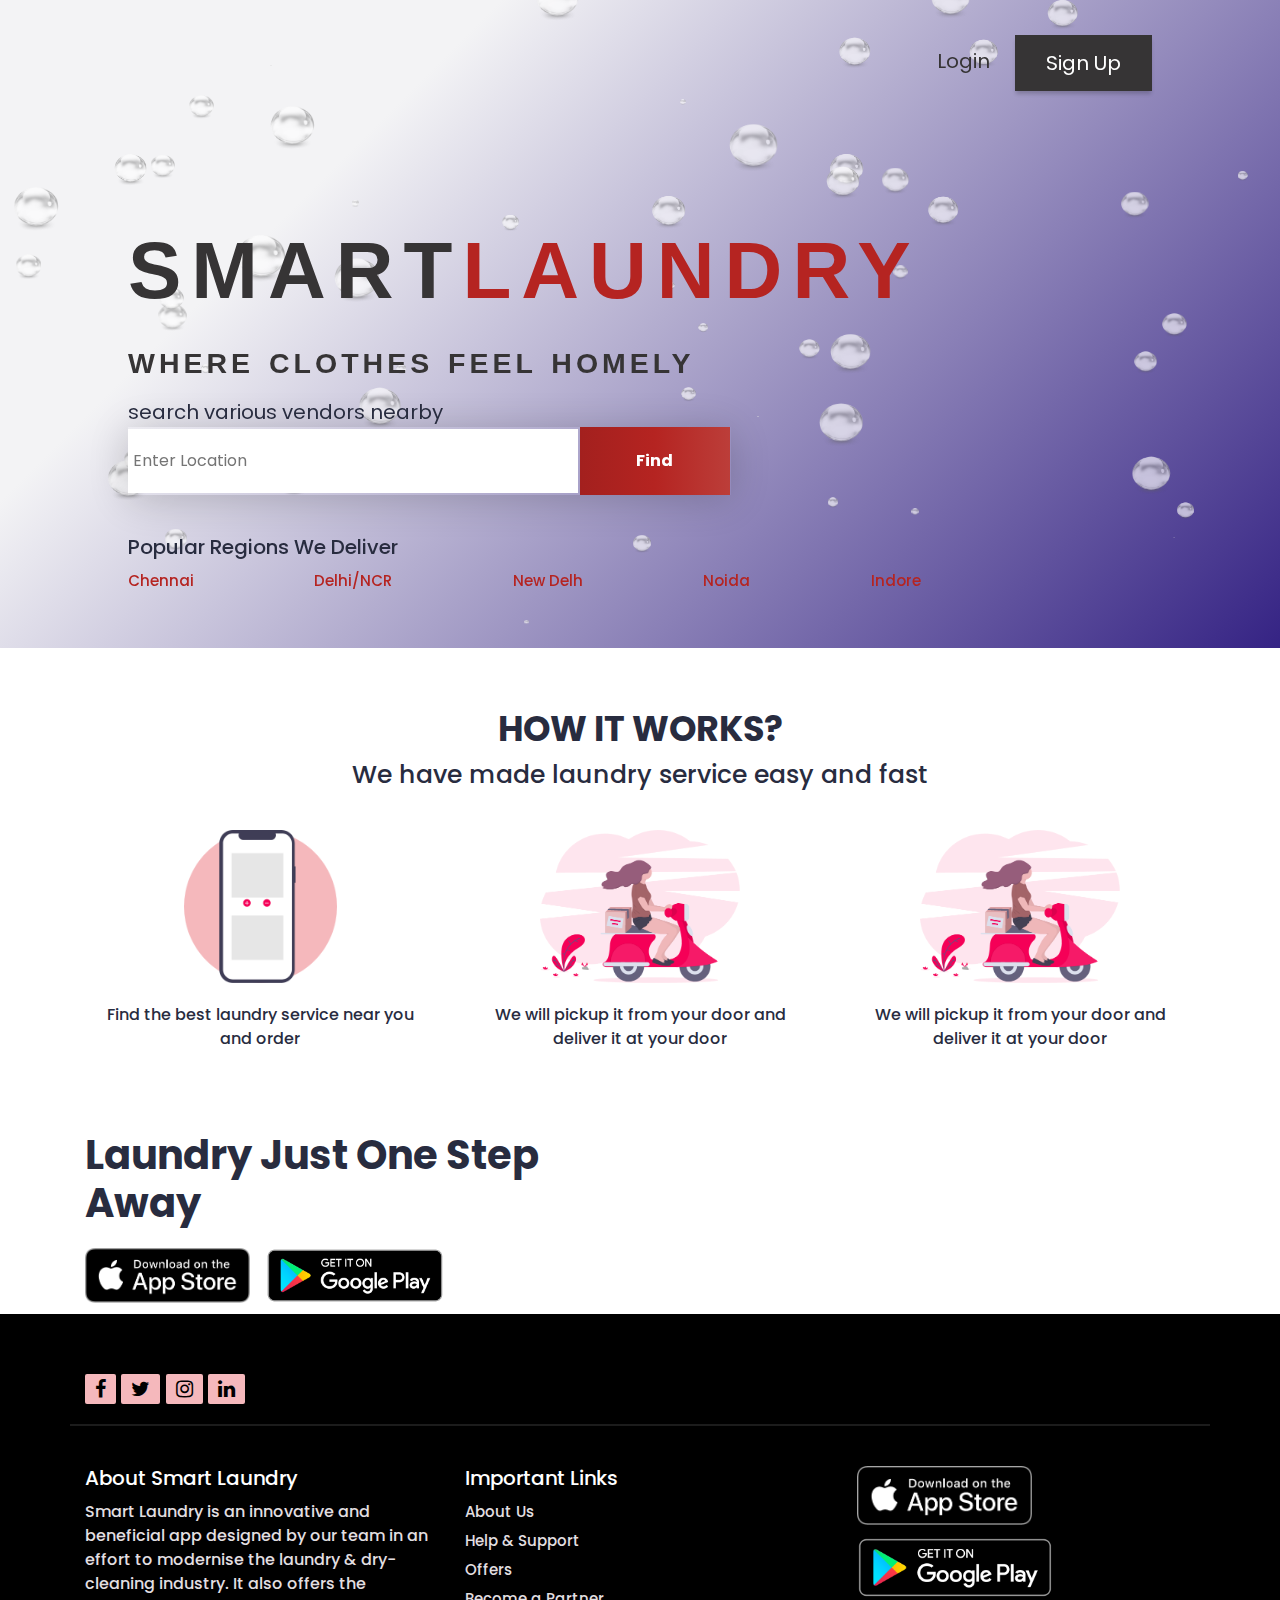
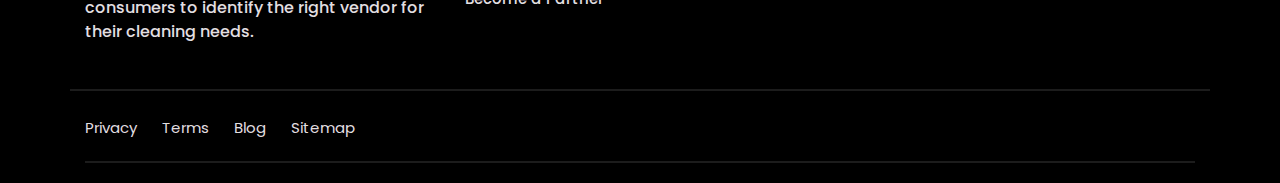
<file: index.html>
<!DOCTYPE html>
<html lang="en">

<head>
    <meta charset="UTF-8">
    <meta name="viewport" content="width=device-width, initial-scale=1.0">
    <title>Document</title>

    <script src="particles.js"></script>
    <!--For bubble particles -->

    <link rel="stylesheet" href="https://maxcdn.bootstrapcdn.com/bootstrap/4.0.0/css/bootstrap.min.css"
        integrity="sha384-Gn5384xqQ1aoWXA+058RXPxPg6fy4IWvTNh0E263XmFcJlSAwiGgFAW/dAiS6JXm" crossorigin="anonymous">
    <link rel="stylesheet" href="https://stackpath.bootstrapcdn.com/font-awesome/4.7.0/css/font-awesome.min.css">
    <link rel="stylesheet" type="text/css" href="js/css/index.css">

</head>

<body>

    <div id="particles-js">

        <!-- Navigation header starts-->
        <header class="header">

            <div class="logo-box">

                <!-- <a href="index.html"><img src="img/creaseart_logo.png" alt="logo" class="logo"></a> -->

            </div>

            <!-- Menu Starts-->
            <div id="myNav" class="nav-box">

                <a href="#login" onclick="openLogform()">Login</a>
                <a href="#signup" class="btn btn-white" onclick="openSignform()">Sign Up</a>

            </div>

            <!-- Login Form Starts -->
            <div id="login" class="overlay">

                <a href="javascript:void(0)" class="closebtn" onclick="closeLogform()">&times;</a>

                <div class="overlay-content">

                    <h4>Login</h4>

                    <div class="login-content">
                        <form action="" class="form">

                            <div class="input-div one">
                                <div class="div">
                                    <h5>Phone No.*</h5>
                                    <input type="tel" class="input" autocomplete="tel" name="phone"
                                        pattern="{+91}-[0-9]{5}-[0-9]{5}" min="10" max="13" required>
                                </div>
                            </div>

                            <input type="submit" class="btn" value="Log In">
                            <p>or <span><a href="#signup" onclick="openSignform()">create an account</a></span></p>

                        </form>
                    </div>

                </div>

            </div>
            <!-- Login Forms ends -->

            <!-- Sign Up form starts -->
            <div id="signup" class="overlay">

                <a href="javascript:void(0)" class="closebtn" onclick="closeSignform()">&times;</a>

                <div class="overlay-content">

                    <h4>Sign Up</h4>

                    <div class="login-content">
                        <form action="" class="form">

                            <div class="input-div one">
                                <div class="div">
                                    <h5>Phone No.*</h5>
                                    <input type="tel" class="input" autocomplete="tel" name="phone"
                                        pattern="{+91}-[0-9]{5}-[0-9]{5}" min="10" max="13" required>
                                </div>
                            </div>

                            <div class="input-div one">
                                <div class="div">
                                    <h5>Name*</h5>
                                    <input type="text" class="input" autocomplete="name" required>
                                </div>
                            </div>

                            <div class="input-div one">
                                <div class="div">
                                    <h5>Email*</h5>
                                    <input type="email" class="input" autocomplete="email" required>
                                </div>
                            </div>

                            <div class="input-div pass">
                                <div class="div">
                                    <h5>Password*</h5>
                                    <input type="password" class="input signUppassword-input" required>
                                </div>
                            </div>

                            <div class="input-div confirm_pass">
                                <div class="div">
                                    <h5>Confirm Password*</h5>
                                    <input type="password" class="input confirm_password-input" required>
                                </div>
                            </div>

                            <p class="error-message"></p>

                            <input type="submit" class="btn" value="Sign Up">
                            <p>or <span><a href="#login" onclick="openLogform()">login to your account</a></span></p>

                        </form>
                    </div>

                </div>

            </div>
            <!-- Sign Up form ends -->
            <!-- Menu ends -->
            <!-- Navigation header ends-->

            <div class="header_content">

                <div class="text-box">

                    <h1 class="heading-primary">

                        <span class="heading-primary-main">Smart<span class="art">Laundry</span></span>
                        <span class="heading-primary-sub">Where Clothes Feel Homely</span>

                    </h1>

                     search various vendors nearby
                    <div class="search-box">

                        <form action="vendor-list.html" method="GET">

                            <input type="text" name="search" placeholder="Enter Location" class="search-bar">
                            <span>

                                <button type="submit" class="btn-search"
                                    onclick="location.href='vendor-list.html';">Find</button>

                            </span>
                        </form>

                    </div>

                    <h6>Popular Regions We Deliver</h6>
                    <div class="popular_cities">
                        <p><a href="#">Chennai</a></p>
                        <p><a href="#">Delhi/NCR</a></p>
                        <p><a href="#">New Delh</a></p>
                        <p><a href="#">Noida</a></p>
                        <p><a href="#">Indore</a></p>
                    </div>

                </div>

                <!-- Rotating Image of Washing Image -->
                <span class="spinner-box">

                    <!-- <img src="igmg/spinner.png" alt="spin-image" class="spinner"> -->

                </span>

            </div>

        </header>

    </div>

    <main class="container">

        <!-- Section to tell about how creaseart application works -->
        <section class="how_it_works">
            <h3>HOW IT WORKS?</h3>
            <h5>We have made laundry service easy and fast</h5>

            <div class="how_it_works_section row">
                <span class="how_it_works_section_box col-md">
                    <img src="img/app-icon.png" alt="app-icon">
                    <p>Find the best laundry service near you and order</p>
                </span>
                <span class="how_it_works_section_box col-md">
                    <img src="img/delivery-guy.png" alt="delivery-guy">
                    <p>We will pickup it from your door and deliver it at your door</p>
                </span>
                <span class="how_it_works_section_box col-md">
                    <img src="img/delivery-guy.png" alt="delivery-guy">
                    <p>We will pickup it from your door and deliver it at your door</p>
                </span>
            </div>
        </section>

        <!-- Section where there will be links to download creaseart application from app store and play store. -->
        <section class="download_app row">
            <div class="download_app_text col-md">
                <h2>Laundry Just One Step Away</h2>
                <!-- <h6>Lorem ipsum dolor sit amet consectetur adipisicing elit. Et, id!</h6> -->
                <span class="download_app_link">
                    <img src="img/apple-ios-badge.png" alt="apple-ios-badge"> <!-- Link for ios app store. -->
                    <img src="img/google-play-badge.png" alt="google-play-badge"> <!-- Link for google play store. -->
                </span>
            </div>
            <div class="download_app_screenshots col-md">
                <!-- <img src="img/app-screenshot.png" alt="app-screenshot"> Screenshots of creaseart app. -->
            </div>
        </section>

    </main>

    <footer>
        <div class="container">
            <div class="footer_social_bar row">
                <!-- <a href="index.html" class="col-lg-10"><img src="img/creaseart_logo.png" alt="logo" class="logo"></a> -->

                <!-- Creaseart's social media links -->
                <span class="footer_social_links col-lg-2">
                    <a href="" target="_blank" rel="noopener noreferrer"><i class="fa fa-facebook"></i></a>
                    <a href="" target="_blank" rel="noopener noreferrer"><i class="fa fa-twitter"></i></a>
                    <a href="" target="_blank" rel="noopener noreferrer"><i class="fa fa-instagram"></i></a>
                    <a href="" target="_blank" rel="noopener noreferrer"><i class="fa fa-linkedin"></i></a>
                </span>
            </div>
            <div class="footer_sections row">
                <div class="col-md">
                    <h6>About Smart Laundry</h6>
                    <p>Smart Laundry is an innovative and beneficial app designed by our team in an effort to
                        modernise the laundry & dry-cleaning industry. It also offers the consumers to identify the
                        right vendor for their cleaning needs.</p>
                </div>
                <div class="col-md">
                    <h6>Important Links</h6>
                    <p><a href="About_Us.html">About Us</a></p>
                    <p><a href="#">Help & Support</a></p>
                    <p><a href="#">Offers</a></p>
                    <p><a href="#">Become a Partner</a></p>
                </div>
                <div class="col-md">
                    <!-- <h6>Contact Us</h6>
                    <p><i class="fa fa-map-marker"></i> <a
                            href="https://www.google.com/maps/search/512,+5th+Floor,+Tower+A,+Spaze+I+Tech+Park,+Sohna+Road,+Sector+49,+122018+Gurugram,+Haryana/@28.4132101,77.0409667,17z/data=!3m1!4b1" target="_blank">512,
                            5th Floor, Tower A, Spaze I Tech Park, Sohna Road, Sector 49, 122018 Gurugram, Haryana</a>
                    </p>
                    <p><i class="fa fa-phone"></i> <a href="tel:+918102020271"> +91 81020 20271</a></p>
                    <p><i class="fa fa-envelope"></i> <a href="mailto:info@creaseart.com"> info@creaseart.com</a></p> -->
                    <span class="download_app_link">
                        <img src="img/apple-ios-badge.png" alt="apple-ios-badge"> <!-- Link for ios app store. -->
                        <img src="img/google-play-badge.png" alt="google-play-badge">
                        <!-- Link for google play store. -->
                    </span>
                </div>
            </div>

            <div class="footer_sections_extra">
                <span><a href="#">Privacy</a></span>
                <span><a href="#">Terms</a></span>
                <span><a href="#">Blog</a></span>
                <span><a href="#">Sitemap</a></span>
            </div>

            <!-- <p class="disclaimer">By continuing past this page, you agree to our Terms of Service, Cookie Policy,
                Privacy Policy and Content Policies. All trademarks are properties of their respective owners. ©
                2008-2020 - Creaseart Pvt Ltd. All rights reserved.</p> -->
        </div>
    </footer>

    <!-- Scripts -->
    <script src="https://code.jquery.com/jquery-3.2.1.slim.min.js"
        integrity="sha384-KJ3o2DKtIkvYIK3UENzmM7KCkRr/rE9/Qpg6aAZGJwFDMVNA/GpGFF93hXpG5KkN"
        crossorigin="anonymous"></script>
    <script src="https://cdnjs.cloudflare.com/ajax/libs/popper.js/1.12.9/umd/popper.min.js"
        integrity="sha384-ApNbgh9B+Y1QKtv3Rn7W3mgPxhU9K/ScQsAP7hUibX39j7fakFPskvXusvfa0b4Q"
        crossorigin="anonymous"></script>
    <script src="https://maxcdn.bootstrapcdn.com/bootstrap/4.0.0/js/bootstrap.min.js"
        integrity="sha384-JZR6Spejh4U02d8jOt6vLEHfe/JQGiRRSQQxSfFWpi1MquVdAyjUar5+76PVCmYl"
        crossorigin="anonymous"></script>
    <script type="text/javascript" src="js/script.js"></script>
    <script type="text/javascript" src="js/login.js"></script>
    <!-- Particle JS script -->
    <script>
        particlesJS.load('particles-js', 'particles.json');
    </script>

</body>

</html>
</file>
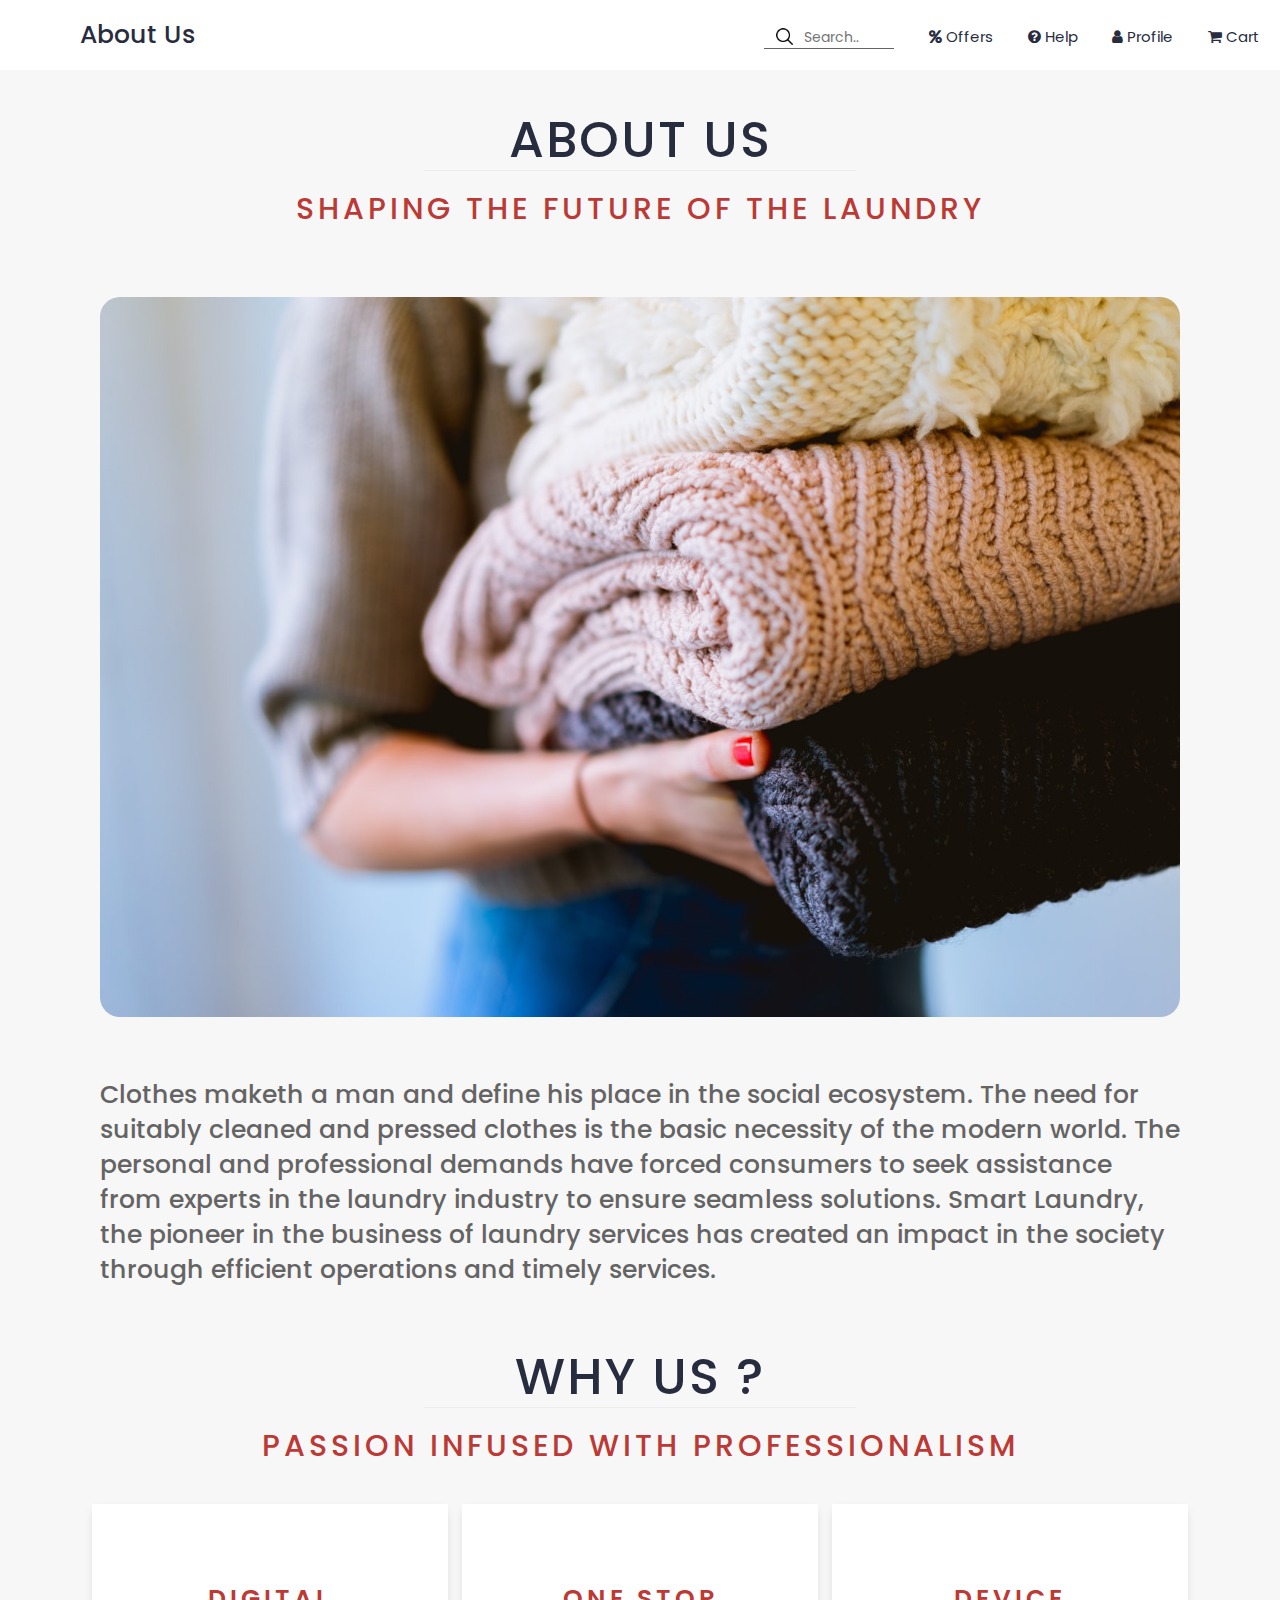
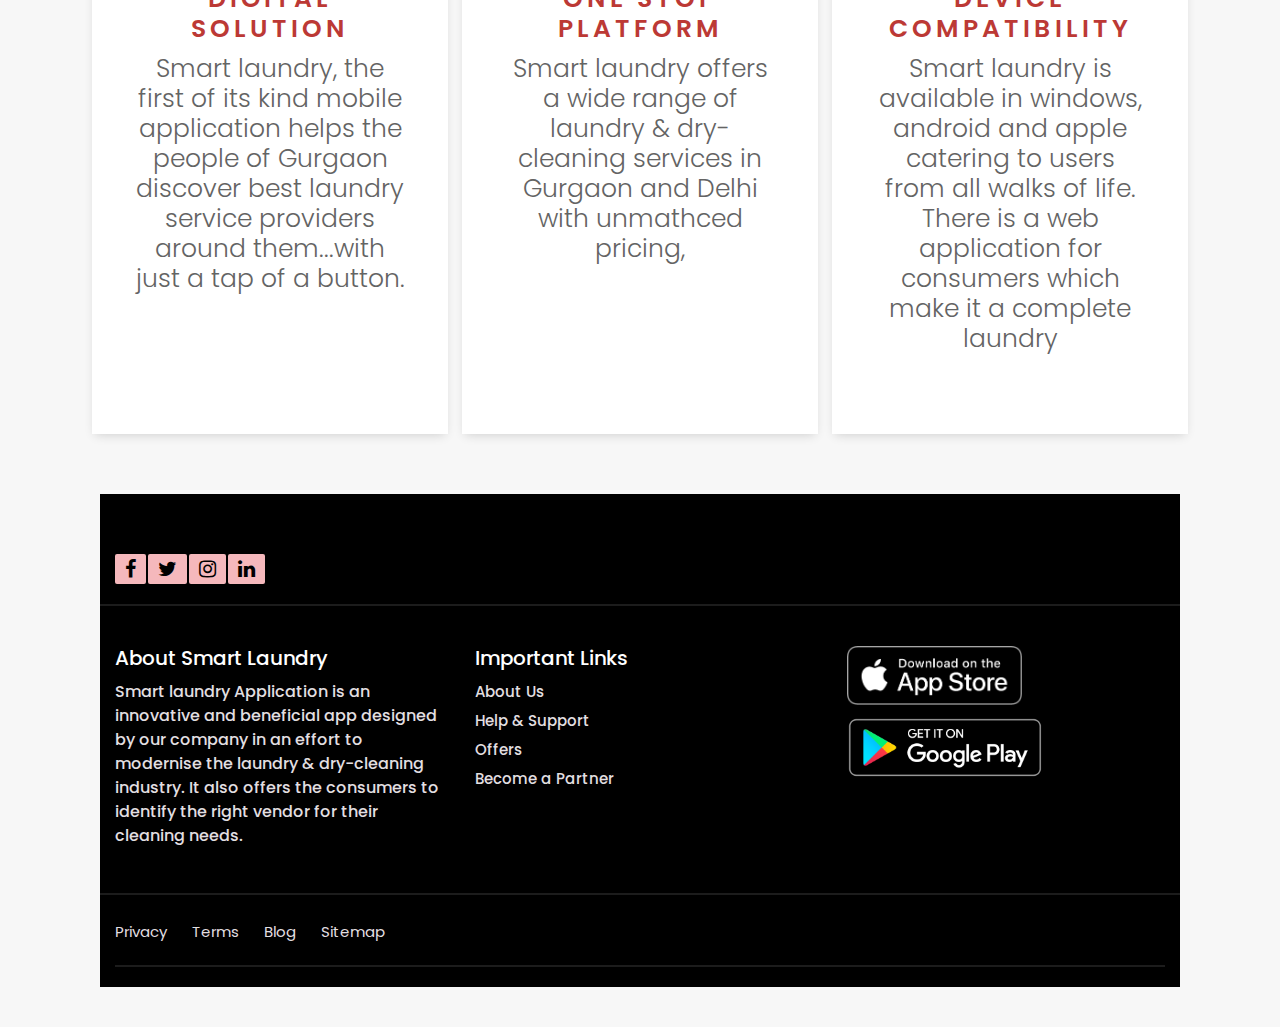
<file: About_Us.html>
<!DOCTYPE html>
<html lang="en">

<head>
    <meta charset="UTF-8">
    <meta name="viewport" content="width=device-width, initial-scale=1.0">

    <link rel="stylesheet" href="https://maxcdn.bootstrapcdn.com/bootstrap/4.0.0/css/bootstrap.min.css"
        integrity="sha384-Gn5384xqQ1aoWXA+058RXPxPg6fy4IWvTNh0E263XmFcJlSAwiGgFAW/dAiS6JXm" crossorigin="anonymous">
    <link rel="stylesheet" href="https://stackpath.bootstrapcdn.com/font-awesome/4.7.0/css/font-awesome.min.css">
    <link rel="stylesheet" type="text/css" href="js/css/vendor-list.css">
    <link rel="stylesheet" type="text/css" href="js/css/index.css">
    <link rel="stylesheet" type="text/css" href="js/css/about_us.css">

    <title>About Us : SMART LAUNDRY</title>
</head>

<body>

    <!-- Navigation header starts-->
    <header class="vendor_list_nav">

        <div class="vendor_list_nav_one">
<!--             <a href="index.html"><img src="img/creaseart_logo.png" alt="logo" class="logo"></a> -->
            <h5>About Us</h5>
        </div>

        <!-- Menu starts -->
        <div id="myNav" class="vendor_list_nav_two vendor_overlay">
            <a href="javascript:void(0)" class="closebtn" onclick="closeNav()">&times;</a>
            <!-- Cross icon which will appear when login/sign up form appears from side bar -->
            <div class="vendor_content">
                <!-- Search within web page -->
                <form>
                    <input type="text" name="search" placeholder="Search..">
                </form>

                <span><a href="#"><i class="fa fa-percent"></i> Offers</a></span>
                <!-- Link to discounts offered by various vendors -->
                <span><a href="#"><i class="fa fa-question-circle"></i> Help</a></span>
                <!-- Help link related to the website -->
                <span><a href="#" class="logged_in"><i class="fa fa-user"></i> Profile </a></span>
                <span><a href="#"><i class="fa fa-shopping-cart"></i> Cart</a></span>
            </div>
        </div>
        <span class="ham-icon" onclick="openNav()">&#9776;</span>
        <!-- Hamburger icon which will appear in place of menu in mobile view -->
        <!-- Menu ends -->
        <!-- Navigation header ends-->
    </header>

    <main>

        <section class="about_us-header">
            <h1>ABOUT US</h1>
            <h4>SHAPING THE FUTURE OF THE LAUNDRY</h4>
            <img src="img/creaseart_head.jpg" alt="about us" />
            <p>Clothes maketh a man and define his place in the social ecosystem. The need for suitably cleaned and
                pressed clothes is the basic necessity of the modern world. The personal and professional demands
                have forced consumers to seek assistance from experts in the laundry industry to ensure seamless
                solutions. Smart Laundry, the pioneer in the business of laundry services has created an impact in the
                society through efficient operations and timely services.</p>
        </section>

        <section class="about_why_us">
            <h1>WHY US ?</h1>
            <h4>PASSION INFUSED WITH PROFESSIONALISM</h4>
            <div class="row">
                <span class="col-sm-4">
                    <h4>DIGITAL SOLUTION</h4>
                    <p>Smart laundry, the first of its kind mobile application helps the people of Gurgaon discover best
                        laundry service providers around them...with just a tap of a button.
                    </p>
                </span>
                <span class="col-sm-4">
                    <h4>ONE STOP PLATFORM</h4>
                    <p>Smart laundry offers a wide range of laundry & dry-cleaning services in Gurgaon and Delhi with
                        unmathced pricing,
                    </p>
                </span>
                <span class="col-sm-4">
                    <h4>DEVICE COMPATIBILITY</h4>
                    <p>Smart laundry is available in windows, android and apple catering to users from all walks of life.
                        There is a web application for consumers which make it a complete laundry
                    </p>
                </span>
            </div>
        </section>
<!-- 
        <section class="about_us_know_more">
            <h1>KNOW MORE</h1>
            <h4>READ OUR LATEST BLOG ARTICLES</h4>
            <div class="row">
                <span class="col-sm-4">
                    <a href="#"><img src="https:\/\/www.creaseart.com\/itf_public\/company_logo\/vendor_company1546411933.jpg" alt=""></a>
                    <div class="blog_content">
                        <h4>How Long Does The Coronavirus Live On Clothes: Will Laundry Detergent Kill The Virus?</h4>
                        <p class="date">April 15, 2020</p>
                        <p class="blog_brief">Coronavirus is gradually overtaking the whole world, and it is everywhere.</p>
                        <a href="#" class="read_more">Read More</a>
                    </div>
                </span>
                <span class="col-sm-4">
                    <a href="#"><img src="https:\/\/www.creaseart.com\/itf_public\/company_logo\/vendor_company1546411933.jpg" alt=""></a>
                    <div class="blog_content">
                        <h4>7 Clothing Care Myths You Should Stop Believing</h4>
                        <p class="date">March 18, 2020</p>
                        <p class="blog_brief">There is always a thin line between myth and reality. Notable online laundry in Gurgaon is helping to check the reliability of the data.</p>
                        <a href="#" class="read_more">Read More</a>
                    </div>
                </span>
                <span class="col-sm-4">
                    <a href="#"><img src="https:\/\/www.creaseart.com\/itf_public\/company_logo\/vendor_company1546411933.jpg" alt=""></a>
                    <div class="blog_content">
                        <h4>8 Tips On How To Wash Winter Clothes</h4>
                        <p class="date">January 27, 2020</p>
                        <p class="blog_brief">Are you wondering about how to wash winter clothes? The season is almost coming to an end, and it is now time to pack up</p>
                        <a href="#" class="read_more">Read More</a>
                    </div>
                </span>
            </div>
        </section>
    </main> -->

    <footer>
        <div class="container">
            <div class="footer_social_bar row">
<!--                 <a href="index.html" class="col-lg-10"><img src="img/creaseart_logo.png" alt="logo" class="logo"></a> -->

                <!-- Creaseart's social media links -->
                <span class="footer_social_links col-lg-2">
                    <a href="" target="_blank" rel="noopener noreferrer"><i class="fa fa-facebook"></i></a>
                    <a href="" target="_blank" rel="noopener noreferrer"><i class="fa fa-twitter"></i></a>
                    <a href="" target="_blank" rel="noopener noreferrer"><i class="fa fa-instagram"></i></a>
                    <a href="" target="_blank" rel="noopener noreferrer"><i class="fa fa-linkedin"></i></a>
                </span>
            </div>
            <div class="footer_sections row">
                <div class="col-md">
                    <h6>About Smart laundry</h6>
                    <p>Smart laundry Application is an innovative and beneficial app designed by our company in an effort to
                        modernise the laundry & dry-cleaning industry. It also offers the consumers to identify the
                        right vendor for their cleaning needs.</p>
                </div>
                <div class="col-md">
                    <h6>Important Links</h6>
                    <p><a href="About_Us.html">About Us</a></p>
                    <p><a href="#">Help & Support</a></p>
                    <p><a href="#">Offers</a></p>
                    <p><a href="#">Become a Partner</a></p>
                </div>
                <div class="col-md">
                    <!-- <h6>Contact Us</h6>
                    <p><i class="fa fa-map-marker"></i> <a
                            href="https://www.google.com/maps/search/512,+5th+Floor,+Tower+A,+Spaze+I+Tech+Park,+Sohna+Road,+Sector+49,+122018+Gurugram,+Haryana/@28.4132101,77.0409667,17z/data=!3m1!4b1" target="_blank">512,
                            5th Floor, Tower A, Spaze I Tech Park, Sohna Road, Sector 49, 122018 Gurugram, Haryana</a>
                    </p>
                    <p><i class="fa fa-phone"></i> <a href="tel:+918102020271"> +91 81020 20271</a></p>
                    <p><i class="fa fa-envelope"></i> <a href="mailto:yuvijain701@gmail.com"> info@creaseart.com</a></p> -->
                    <span class="download_app_link">
                        <img src="img/apple-ios-badge.png" alt="apple-ios-badge"> <!-- Link for ios app store. -->
                        <img src="img/google-play-badge.png" alt="google-play-badge">
                        <!-- Link for google play store. -->
                    </span>
                </div>
            </div>

            <div class="footer_sections_extra">
                <span><a href="#">Privacy</a></span>
                <span><a href="#">Terms</a></span>
                <span><a href="#">Blog</a></span>
                <span><a href="#">Sitemap</a></span>
            </div>

<!--             <p class="disclaimer">By continuing past this page, you agree to our Terms of Service, Cookie Policy,
                Privacy Policy and Content Policies. All trademarks are properties of their respective owners. ©
                2008-2020 - Creaseart Pvt Ltd. All rights reserved.</p> -->
        </div>
    </footer>

    <!-- Scripts -->
    <script src="https://code.jquery.com/jquery-3.2.1.slim.min.js"
        integrity="sha384-KJ3o2DKtIkvYIK3UENzmM7KCkRr/rE9/Qpg6aAZGJwFDMVNA/GpGFF93hXpG5KkN"
        crossorigin="anonymous"></script>
    <script src="https://cdnjs.cloudflare.com/ajax/libs/popper.js/1.12.9/umd/popper.min.js"
        integrity="sha384-ApNbgh9B+Y1QKtv3Rn7W3mgPxhU9K/ScQsAP7hUibX39j7fakFPskvXusvfa0b4Q"
        crossorigin="anonymous"></script>
    <script src="https://maxcdn.bootstrapcdn.com/bootstrap/4.0.0/js/bootstrap.min.js"
        integrity="sha384-JZR6Spejh4U02d8jOt6vLEHfe/JQGiRRSQQxSfFWpi1MquVdAyjUar5+76PVCmYl"
        crossorigin="anonymous"></script>
    <script type="text/javascript" src="js/jquery.js"></script>

    <script type="text/javascript" src="js/script.js"></script>

</body>

</html>
</file>
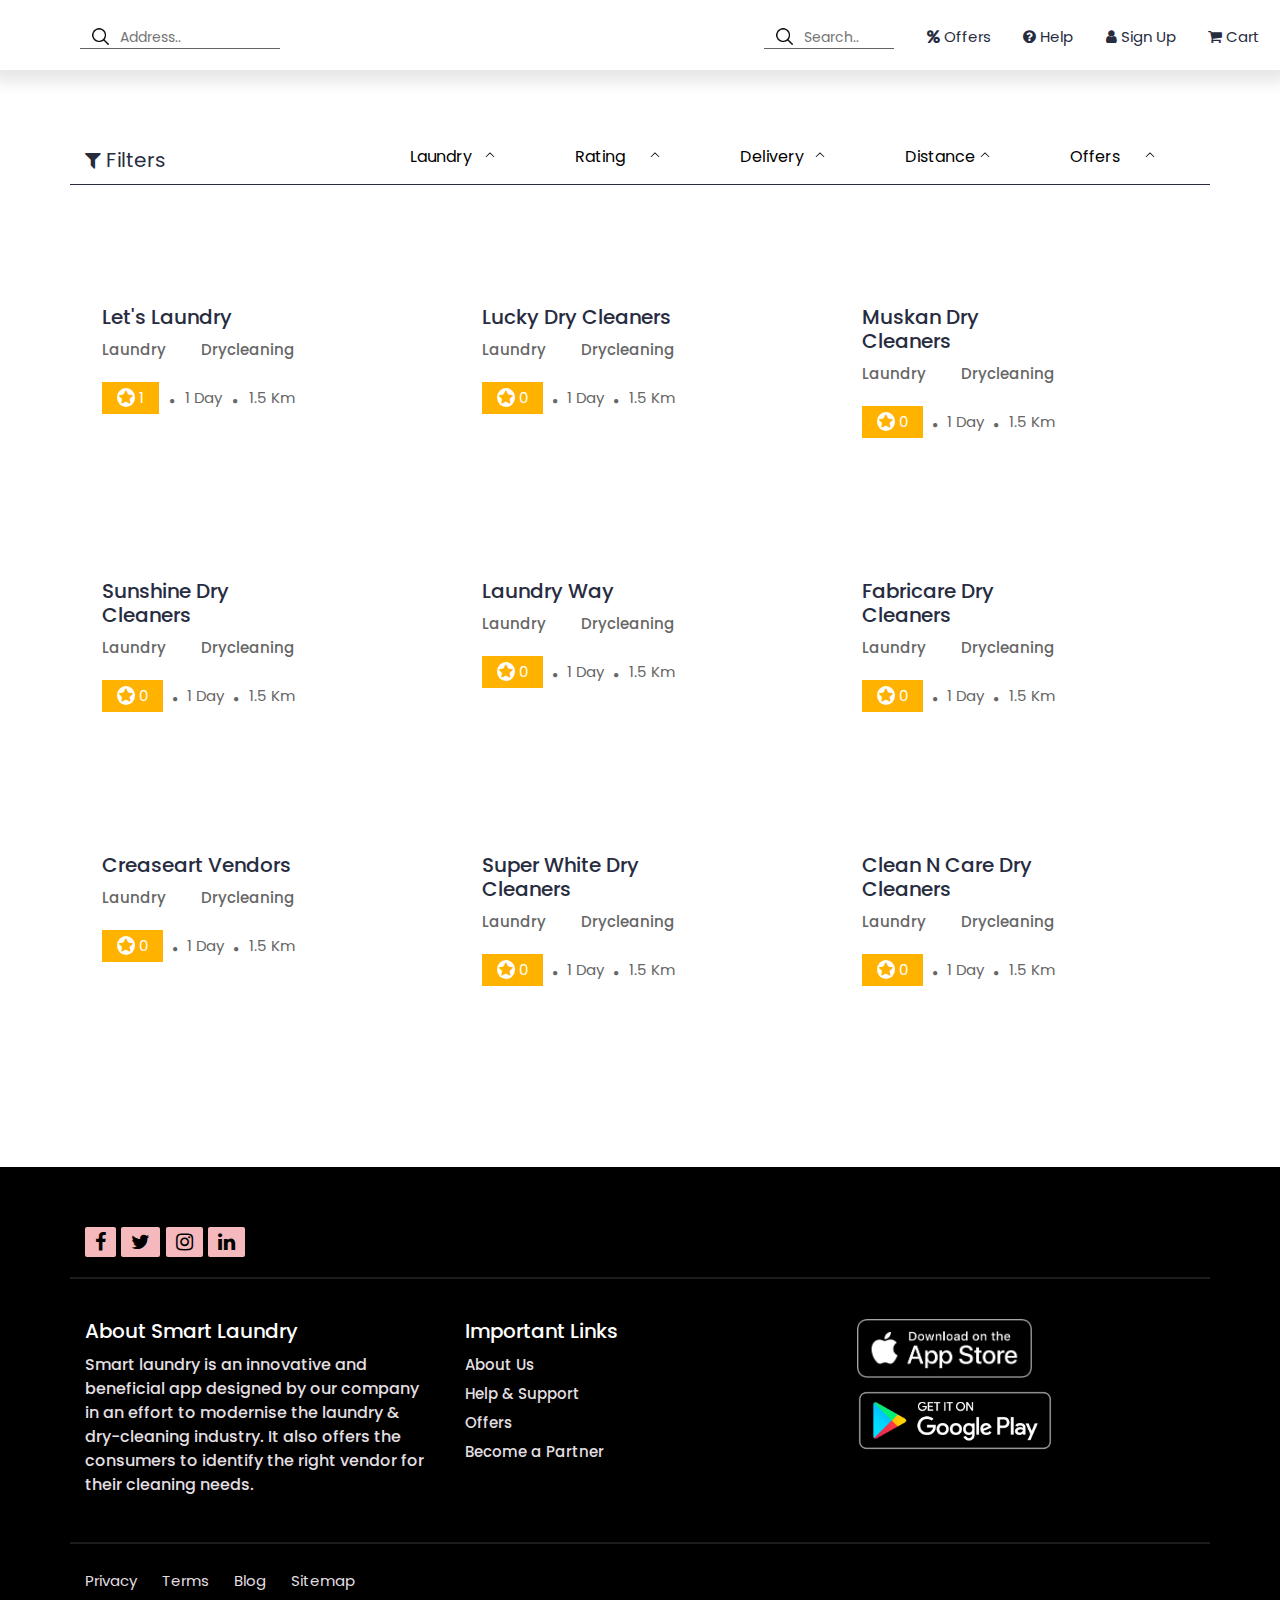
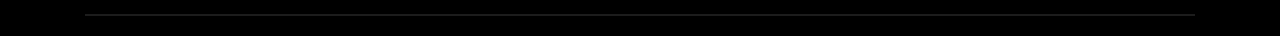
<file: vendor-list.html>
<!DOCTYPE html>
<html lang="en">
<head>
    <meta charset="UTF-8">
    <meta name="viewport" content="width=device-width, initial-scale=1.0">

    <title>Book your vendor for laundry</title>

    <link rel="stylesheet" href="https://maxcdn.bootstrapcdn.com/bootstrap/4.0.0/css/bootstrap.min.css"
        integrity="sha384-Gn5384xqQ1aoWXA+058RXPxPg6fy4IWvTNh0E263XmFcJlSAwiGgFAW/dAiS6JXm" crossorigin="anonymous">
    <link rel="stylesheet" href="https://stackpath.bootstrapcdn.com/font-awesome/4.7.0/css/font-awesome.min.css">
    <link rel="stylesheet" href="js/css/vendor-list.css">
    <link rel="stylesheet" href="js/css/awselect.css">
    <link rel="stylesheet" type="text/css" href="js/css/index.css">

</head>
<body>
    
    <!-- Navigation header starts-->
    <header class="vendor_list_nav">

        <div class="vendor_list_nav_one">
            <!-- <a href="index.html"><img src="img/creaseart_logo.png" alt="logo" class="logo"></a> -->
            <!-- Search address -->
            <form>
                <input type="text" class="address_search" name="search" placeholder="Address..">
            </form>
        </div>

        <!-- Menu starts -->
        <div id="myNav" class="vendor_list_nav_two vendor_overlay">
            <a href="javascript:void(0)" class="closebtn" onclick="closeNav()">&times;</a> <!-- Cross icon which will appear when login/sign up form appears from side bar -->
            <div class="vendor_content">
                <!-- Search within web page -->
                <form>
                    <input type="text" name="search" placeholder="Search..">
                </form>

                <span><a href="#"><i class="fa fa-percent"></i> Offers</a></span> <!-- Link to discounts offered by various vendors -->
                <span><a href="#"><i class="fa fa-question-circle"></i> Help</a></span> <!-- Help link related to the website -->
                <span><a href="#signup" onclick="openSignform()"><i class="fa fa-user"></i> Sign Up</a></span>
                <span><a href="#"><i class="fa fa-shopping-cart"></i> Cart</a></span>
            </div>
        </div>
        <span class="ham-icon" onclick="openNav()">&#9776;</span> <!-- Hamburger icon which will appear in place of menu in mobile view -->

        <!-- Login Form Starts -->
        <div id="login" class="overlay">

            <a href="javascript:void(0)" class="closebtn" onclick="closeLogform()">&times;</a>

            <div class="overlay-content">

                <h4>Login</h4>

                <div class="login-content">
                    <form action="" class="form">

                        <div class="input-div one">
                            <div class="div">
                                <h5>Phone No.*</h5>
                                <input type="tel" class="input" autocomplete="tel" name="phone"
                                    pattern="{+91}-[0-9]{5}-[0-9]{5}" min="10" max="13" required>
                            </div>
                        </div>

                        <input type="submit" class="btn" value="Log In">
                        <p>or <span><a href="#signup" onclick="openSignform()">create an account</a></span></p>

                    </form>
                </div>

            </div>

        </div>
        <!-- Login Forms ends -->

        <!-- Sign Up form starts -->
        <div id="signup" class="overlay">

            <a href="javascript:void(0)" class="closebtn" onclick="closeSignform()">&times;</a>

            <div class="overlay-content">

                <h4>Sign Up</h4>

                <div class="login-content">
                    <form action="" class="form">

                        <div class="input-div one">
                            <div class="div">
                                <h5>Phone No.*</h5>
                                <input type="tel" class="input" autocomplete="tel" name="phone"
                                    pattern="{+91}-[0-9]{5}-[0-9]{5}" min="10" max="13" required>
                            </div>
                        </div>

                        <div class="input-div one">
                            <div class="div">
                                <h5>Name*</h5>
                                <input type="text" class="input" autocomplete="name" required>
                            </div>
                        </div>

                        <div class="input-div one">
                            <div class="div">
                                <h5>Email*</h5>
                                <input type="email" class="input" autocomplete="email" required>
                            </div>
                        </div>

                        <div class="input-div pass">
                            <div class="div">
                                <h5>Password*</h5>
                                <input type="password" class="input signUppassword-input" required>
                            </div>
                        </div>

                        <div class="input-div confirm_pass">
                            <div class="div">
                                <h5>Confirm Password*</h5>
                                <input type="password" class="input confirm_password-input" required>
                            </div>
                        </div>

                        <p class="error-message"></p>

                        <input type="submit" class="btn" value="Sign Up">
                        <p>or <span><a href="#login" onclick="openLogform()">login to your account</a></span></p>

                    </form>
                </div>

            </div>

        </div>
        <!-- Sign Up form ends -->
        <!-- Menu ends -->
        <!-- Navigation header ends-->
    </header>

    <main class="container">
        <!-- Filter section to select vendors according to the preference -->
        <div class="filter row">
            <span class="filter_head col-md-3"><i class="fa fa-filter"></i> Filters</span>
            <span class="filter_types col-md-9">
                <select name="laundryType" id="laundry_type" data-placeholder="Laundry">
                    <option value="Wash & Iron">Wash & Iron</option>
                    <option value="Dry Cleaning">Dry Cleaning</option>
                    <option value="Wash & Fold">Wash & Fold</option>
                </select>

                <select name="rating" id="rating" data-placeholder="Rating">
                    <option value="4 - 5">4 - 5</option>
                    <option value="3 - 4">3 - 4</option>
                    <option value="Less than 3">Less than 3</option>
                </select>

                <select name="delivery" id="delivery" data-placeholder="Delivery">
                    <option value="1 day">1 day</option>
                    <option value="2 days">2 days</option>
                    <option value="More than 2 days">More than 2 days</option>
                </select>

                <select name="distance" id="distance" data-placeholder="Distance">
                    <option value="Within 1km">Within 1km</option>
                    <option value="Within 5km">Within 5km</option>
                    <option value="More than 5km">More than 5km</option>
                </select>

                <select name="offers" id="offers" data-placeholder="Offers">
                    <option value="60% off">60% off</option>
                    <option value="50% off">50% off</option>
                    <option value="40% off">40% off</option>
                </select>
            </span>
        </div>

        <!-- Vendor Cards as per the location selected or detected -->
        <section class="vendor_list">
            <div class="row">
                <div class="col-md-4 card">
<!--                     <a hrfef="vendorDetails.html"><img src="https:\/\/www.creaseart.com\/itf_public\/company_logo\/vendor_company1546411933.jpg" alt="Let's Laundry" class="company_logo"></a> -->
                    <div class="vendor_about">
                        <h4 class="company_name">Let's Laundry</h4>
                        <p class="vendor_service">
                            <span>Laundry</span>
                            <span>Drycleaning</span>
                        </p>
                        <div>
                            <span class="vendor_rating"><i class="fa fa-star"></i> 1</span>
                            <span><i class="fa fa-circle"></i></span>
                            <span class="vendor_delivery">1 Day</span>
                            <span><i class="fa fa-circle"></i></span>
                            <span class="vendor_distance">1.5 Km</span>                        
                        </div>
                    </div>
                    <div class="vendor_continue"><a hrvef="vendorDetails.html">continue</a></div>
                </div>
                <div class="col-md-4 card">
<!--                     <img src="https://www.creaseart.com/itf_public\/company_logo\/vendor_company1546410272.jpg" alt="Let's Laundry" class="company_logo"> -->
                    <div class="vendor_about">
                        <h4 class="company_name">Lucky Dry Cleaners</h4>
                        <p class="vendor_service">
                            <span>Laundry</span>
                            <span>Drycleaning</span>
                        </p>
                        <div>
                            <span class="vendor_rating"><i class="fa fa-star"></i> 0</span>
                            <span><i class="fa fa-circle"></i></span>
                            <span class="vendor_delivery">1 Day</span>
                            <span><i class="fa fa-circle"></i></span>
                            <span class="vendor_distance">1.5 Km</span>                        
                        </div>
                    </div>
                    <div class="vendor_continue">continue</div>
                </div>
                <div class="col-md-4 card">
<!--                     <img src="https://www.creaseart.com/itf_public/company_logo/vendor_company1546410272.jpg" alt="Let's Laundry" class="company_logo"> -->
                    <div class="vendor_about">
                        <h4 class="company_name">Muskan Dry Cleaners</h4>
                        <p class="vendor_service">
                            <span>Laundry</span>
                            <span>Drycleaning</span>
                        </p>
                        <div>
                            <span class="vendor_rating"><i class="fa fa-star"></i> 0</span>
                            <span><i class="fa fa-circle"></i></span>
                            <span class="vendor_delivery">1 Day</span>
                            <span><i class="fa fa-circle"></i></span>
                            <span class="vendor_distance">1.5 Km</span>                        
                        </div>
                    </div>
                    <div class="vendor_continue">continue</div>
                </div>
            </div>
            <div class="row">
                <div class="col-md-4 card">
<!--                     <img src="https:\/\/www.creaseart.com\/itf_public\/company_logo\/vendor_company1546410272.jpg" alt="Let's Laundry" class="company_logo"> -->
                    <div class="vendor_about">
                        <h4 class="company_name">Sunshine Dry Cleaners</h4>
                        <p class="vendor_service">
                            <span>Laundry</span>
                            <span>Drycleaning</span>
                        </p>
                        <div>
                            <span class="vendor_rating"><i class="fa fa-star"></i> 0</span>
                            <span><i class="fa fa-circle"></i></span>
                            <span class="vendor_delivery">1 Day</span>
                            <span><i class="fa fa-circle"></i></span>
                            <span class="vendor_distance">1.5 Km</span>                        
                        </div>
                    </div>
                    <div class="vendor_continue">continue</div>
                </div>
                <div class="col-md-4 card">
<!--                     <img src="https:\/\/www.creaseart.com\/itf_public\/company_logo\/vendor_company1546410272.jpg" alt="Let's Laundry" class="company_logo"> -->
                    <div class="vendor_about">
                        <h4 class="company_name">Laundry Way</h4>
                        <p class="vendor_service">
                            <span>Laundry</span>
                            <span>Drycleaning</span>
                        </p>
                        <div>
                            <span class="vendor_rating"><i class="fa fa-star"></i> 0</span>
                            <span><i class="fa fa-circle"></i></span>
                            <span class="vendor_delivery">1 Day</span>
                            <span><i class="fa fa-circle"></i></span>
                            <span class="vendor_distance">1.5 Km</span>                        
                        </div>
                    </div>
                    <div class="vendor_continue">continue</div>
                </div>
                <div class="col-md-4 card">
<!--                     <img src="https:\/\/www.creaseart.com\/itf_public\/company_logo\/vendor_company1546410272.jpg" alt="Let's Laundry" class="company_logo"> -->
                    <div class="vendor_about">
                        <h4 class="company_name">Fabricare Dry Cleaners</h4>
                        <p class="vendor_service">
                            <span>Laundry</span>
                            <span>Drycleaning</span>
                        </p>
                        <div>
                            <span class="vendor_rating"><i class="fa fa-star"></i> 0</span>
                            <span><i class="fa fa-circle"></i></span>
                            <span class="vendor_delivery">1 Day</span>
                            <span><i class="fa fa-circle"></i></span>
                            <span class="vendor_distance">1.5 Km</span>                        
                        </div>
                    </div>
                    <div class="vendor_continue">continue</div>
                </div>
            </div>
            <div class="row">
                <div class="col-md-4 card">
<!--                     <img src="https:\/\/www.creaseart.com\/itf_public\/company_logo\/vendor_company1546410272.jpg" alt="Let's Laundry" class="company_logo"> -->
                    <div class="vendor_about">
                        <h4 class="company_name">Creaseart vendors</h4>
                        <p class="vendor_service">
                            <span>Laundry</span>
                            <span>Drycleaning</span>
                        </p>
                        <div>
                            <span class="vendor_rating"><i class="fa fa-star"></i> 0</span>
                            <span><i class="fa fa-circle"></i></span>
                            <span class="vendor_delivery">1 Day</span>
                            <span><i class="fa fa-circle"></i></span>
                            <span class="vendor_distance">1.5 Km</span>                        
                        </div>
                    </div>
                    <div class="vendor_continue">continue</div>
                </div>
                <div class="col-md-4 card">
<!--                     <img src="https:\/\/www.creaseart.com\/itf_public\/company_logo\/vendor_company1546411602.jpg" alt="Let's Laundry" class="company_logo"> -->
                    <div class="vendor_about">
                        <h4 class="company_name">Super White Dry Cleaners</h4>
                        <p class="vendor_service">
                            <span>Laundry</span>
                            <span>Drycleaning</span>
                        </p>
                        <div>
                            <span class="vendor_rating"><i class="fa fa-star"></i> 0</span>
                            <span><i class="fa fa-circle"></i></span>
                            <span class="vendor_delivery">1 Day</span>
                            <span><i class="fa fa-circle"></i></span>
                            <span class="vendor_distance">1.5 Km</span>                        
                        </div>
                    </div>
                    <div class="vendor_continue">continue</div>
                </div>
                <div class="col-md-4 card">
<!--                     <img src="https:\/\/www.creaseart.com\/itf_public\/company_logo\/vendor_company1546411933.jpg" alt="Let's Laundry" class="company_logo"> -->
                    <div class="vendor_about">
                        <h4 class="company_name">Clean N Care Dry Cleaners</h4>
                        <p class="vendor_service">
                            <span>Laundry</span>
                            <span>Drycleaning</span>
                        </p>
                        <div>
                            <span class="vendor_rating"><i class="fa fa-star"></i> 0</span>
                            <span><i class="fa fa-circle"></i></span>
                            <span class="vendor_delivery">1 Day</span>
                            <span><i class="fa fa-circle"></i></span>
                            <span class="vendor_distance">1.5 Km</span>                        
                        </div>
                    </div>
                    <div class="vendor_continue">continue</div>
                </div>
            </div>
        </section>
    </main>

    <footer>
        <div class="container">
            <div class="footer_social_bar row">
                <!-- <a href="index.html" class="col-lg-10"><img src="img/creaseart_logo.png" alt="logo" class="logo"></a> -->

                <!-- Creaseart's social media links -->
                <span class="footer_social_links col-lg-2">
                    <a href="" target="_blank" rel="noopener noreferrer"><i class="fa fa-facebook"></i></a>
                    <a href="" target="_blank" rel="noopener noreferrer"><i class="fa fa-twitter"></i></a>
                    <a href="" target="_blank" rel="noopener noreferrer"><i class="fa fa-instagram"></i></a>
                    <a href="" target="_blank" rel="noopener noreferrer"><i class="fa fa-linkedin"></i></a>
                </span>
            </div>
            <div class="footer_sections row">
                <div class="col-md">
                    <h6>About Smart laundry</h6>
                    <p>Smart laundry  is an innovative and beneficial app designed by our company in an effort to
                        modernise the laundry & dry-cleaning industry. It also offers the consumers to identify the
                        right vendor for their cleaning needs.</p>
                </div>
                <div class="col-md">
                    <h6>Important Links</h6>
                    <p><a href="About_Us.html">About Us</a></p>
                    <p><a href="#">Help & Support</a></p>
                    <p><a href="#">Offers</a></p>
                    <p><a href="#">Become a Partner</a></p>
                </div>
                <div class="col-md">
                    <!-- <h6>Contact Us</h6>
                    <p><i class="fa fa-map-marker"></i> <a
                            href="https://www.google.com/maps/search/512,+5th+Floor,+Tower+A,+Spaze+I+Tech+Park,+Sohna+Road,+Sector+49,+122018+Gurugram,+Haryana/@28.4132101,77.0409667,17z/data=!3m1!4b1" target="_blank">512,
                            5th Floor, Tower A, Spaze I Tech Park, Sohna Road, Sector 49, 122018 Gurugram, Haryana</a>
                    </p>
                    <p><i class="fa fa-phone"></i> <a href="tel:+918102020271"> +91 81020 20271</a></p>
                    <p><i class="fa fa-envelope"></i> <a href="mailto:info@creaseart.com"> info@creaseart.com</a></p> -->
                    <span class="download_app_link">
                        <img src="img/apple-ios-badge.png" alt="apple-ios-badge"> <!-- Link for ios app store. -->
                        <img src="img/google-play-badge.png" alt="google-play-badge">
                        <!-- Link for google play store. -->
                    </span>
                </div>
            </div>

            <div class="footer_sections_extra">
                <span><a href="#">Privacy</a></span>
                <span><a href="#">Terms</a></span>
                <span><a href="#">Blog</a></span>
                <span><a href="#">Sitemap</a></span>
            </div>

            <!-- <p class="disclaimer">By continuing past this page, you agree to our Terms of Service, Cookie Policy,
                Privacy Policy and Content Policies. All trademarks are properties of their respective owners. ©
                2008-2020 - Creaseart Pvt Ltd. All rights reserved.</p> -->
        </div>
    </footer>


    <!-- Scripts -->
    <script src="https://code.jquery.com/jquery-3.2.1.slim.min.js"
        integrity="sha384-KJ3o2DKtIkvYIK3UENzmM7KCkRr/rE9/Qpg6aAZGJwFDMVNA/GpGFF93hXpG5KkN"
        crossorigin="anonymous"></script>
    <script src="https://cdnjs.cloudflare.com/ajax/libs/popper.js/1.12.9/umd/popper.min.js"
        integrity="sha384-ApNbgh9B+Y1QKtv3Rn7W3mgPxhU9K/ScQsAP7hUibX39j7fakFPskvXusvfa0b4Q"
        crossorigin="anonymous"></script>
    <script src="https://maxcdn.bootstrapcdn.com/bootstrap/4.0.0/js/bootstrap.min.js"
        integrity="sha384-JZR6Spejh4U02d8jOt6vLEHfe/JQGiRRSQQxSfFWpi1MquVdAyjUar5+76PVCmYl"
        crossorigin="anonymous"></script>
    <script type="text/javascript" src="js/jquery.js"></script>
    <script type="text/javascript" src="js/awselect.js"></script>

    <script type="text/javascript" src="js/script.js"></script>
    <script type="text/javascript" src="js/login.js"></script>

</body>
</html>
</file>
<file: js/css/index.css>
@import url("https://fonts.googleapis.com/css2?family=Poppins:wght@500;700&display=swap");
* {
  margin: 0;
  padding: 0;
  -webkit-box-sizing: border-box;
          box-sizing: border-box;
  font-size: 20px;
}

body {
  font-family: "Poppins", sans-serif;
  font-weight: 400;
  color: #282c3f;
  
}

body #particles-js {
  background-color: #352384;
  background-image: linear-gradient(315deg, #352384 0%, #f3f3f5 74%);
 
}

body h1, body h2, body h3 {
  font-weight: 700;
}

body p {
  font-weight: 500;
  font-size: 16px;
}

body .header {
  height: 90vh;
  position: absolute;
  width: 100%;
}

body .header .logo-box {
  position: absolute;
  top: 25px;
  left: 10%;
}

body .header .logo-box .logo {
  height: 75px;
}

body .header .nav-box {
  position: absolute;
  right: 10%;
  top: 35px;
}

body .header .nav-box a {
  padding: 10px 20px;
  color: #363435;
  text-decoration: none;
  text-transform: capitalize;
  font-weight: 400;
  font-size: 1rem;
}

body .header .nav-box .btn:link, body .header .nav-box .btn:visited {
  text-decoration: none;
  text-transform: capitalize;
  -webkit-box-shadow: 0px 4px 4px -1px rgba(0, 0, 0, 0.2);
          box-shadow: 0px 4px 4px -1px rgba(0, 0, 0, 0.2);
}

body .header .nav-box .btn-white {
  border-radius: 0px;
  background: #363435;
  padding: 12px 30px !important;
  text-align: center;
  color: #fff !important;
  -webkit-transition: 0.2s;
  transition: 0.2s;
}

body .header .nav-box .btn-white:hover {
  -webkit-transition: 0.2s;
  transition: 0.2s;
  -webkit-box-shadow: 0px 4px 10px 1px rgba(0, 0, 0, 0.2);
          box-shadow: 0px 4px 10px 1px rgba(0, 0, 0, 0.2);
}

body .header .overlay {
  height: 100%;
  width: 0;
  position: fixed;
  z-index: 1;
  top: 0;
  right: 0;
  background-color: #fff;
  overflow-x: hidden;
  -webkit-transition: 0.5s;
  transition: 0.5s;
  -webkit-box-shadow: 0 4px 20px -3px rgba(0, 0, 0, 0.16);
          box-shadow: 0 4px 20px -3px rgba(0, 0, 0, 0.16);
}

body .header .overlay .overlay-content {
  position: relative;
  top: 12%;
  width: 100%;
  text-align: center;
  padding: 0 1rem;
}

body .header .overlay .overlay-content h4 {
  text-align: left;
  margin: 0;
  font-weight: 600;
  text-transform: capitalize;
}

body .header .overlay .overlay-content .login-content {
  margin-top: 1rem;
}

body .header .overlay .overlay-content .login-content .input-div {
  position: relative;
  margin: 25px 0;
  padding: 5px 0;
  border-bottom: 2px solid #bebcbc;
}

body .header .overlay .overlay-content .login-content .input-div.one {
  margin-top: 0;
}

body .header .overlay .overlay-content .login-content .input-div.pass {
  margin-bottom: 4px;
}

body .header .overlay .overlay-content .login-content .input-div div {
  position: relative;
  height: 45px;
}

body .header .overlay .overlay-content .login-content .input-div div h5 {
  position: absolute;
  left: 10px;
  top: 50%;
  -webkit-transform: translateY(-50%);
          transform: translateY(-50%);
  color: #B52421;
  font-size: 18px;
  -webkit-transition: .3s;
  transition: .3s;
  text-transform: capitalize;
}

body .header .overlay .overlay-content .login-content .input-div div input {
  position: absolute;
  left: 0;
  top: 0;
  width: 100%;
  height: 100%;
  border: none;
  outline: none;
  background: none;
  padding: 0.5rem 0.7rem;
  font-size: 1.2rem;
  color: #555;
  font-family: 'poppins', sans-serif;
}

body .header .overlay .overlay-content .login-content .input-div:before, body .header .overlay .overlay-content .login-content .input-div:after {
  content: '';
  position: absolute;
  bottom: -2px;
  width: 0%;
  height: 2px;
  background-color: #d33838;
  -webkit-transition: .4s;
  transition: .4s;
}

body .header .overlay .overlay-content .login-content .input-div:before {
  right: 50%;
}

body .header .overlay .overlay-content .login-content .input-div:after {
  left: 50%;
}

body .header .overlay .overlay-content .login-content .input-div.focus:before, body .header .overlay .overlay-content .login-content .input-div.focus:after {
  width: 50%;
}

body .header .overlay .overlay-content .login-content .input-div.focus div h5 {
  top: -5px;
  font-size: 15px;
}

body .header .overlay .overlay-content .login-content .error-message {
  font-size: 0.75rem;
  display: none;
  color: red;
  padding-left: 2px;
  -webkit-animation: 0.2s ease-in-out fadeIn forwards;
          animation: 0.2s ease-in-out fadeIn forwards;
}

@-webkit-keyframes fadeIn {
  from {
    margin-top: 16px;
    opacity: 0;
  }
  to {
    margin-top: 8px;
    opacity: 1;
  }
}

@keyframes fadeIn {
  from {
    margin-top: 16px;
    opacity: 0;
  }
  to {
    margin-top: 8px;
    opacity: 1;
  }
}

body .header .overlay .overlay-content .login-content p {
  text-align: center;
  font-size: 0.75rem;
  line-height: 1.25rem;
}

body .header .overlay .overlay-content .login-content p span a {
  color: #B52421;
  font-size: 0.75rem;
  line-height: 1.25rem;
  text-transform: none;
  padding: 0;
}

body .header .overlay .overlay-content .login-content .btn {
  display: block;
  width: 100%;
  height: 50px;
  outline: none;
  border: none;
  background-image: -webkit-gradient(linear, left top, right top, from(#A3201E), color-stop(#B52421), to(rgba(181, 38, 33, 0.884)));
  background-image: linear-gradient(to right, #A3201E, #B52421, rgba(181, 38, 33, 0.884));
  background-size: 200%;
  font-size: 1rem;
  color: #fff;
  font-family: 'Poppins', sans-serif;
  text-transform: uppercase;
  margin: 1rem 0;
  cursor: pointer;
  -webkit-transition: .5s;
  transition: .5s;
}

body .header .overlay .closebtn {
  position: absolute;
  font-size: 40px;
  color: #646464;
  left: 0.5rem;
}

body .header .header_content .text-box {
  position: absolute;
  top: 25%;
  left: 10%;
}

body .header .header_content .text-box .heading-primary {
  color: #363435;
  text-transform: uppercase;
  font-family: "Lato", sans-serif;
  padding: 0;
  line-height: 1.7;
}

body .header .header_content .text-box .heading-primary .heading-primary-main {
  display: block;
  font-size: 80px;
  font-weight: 700;
  letter-spacing: 10px;
  -webkit-animation: moveInLeft 0.8s ease-out 0.25s;
          animation: moveInLeft 0.8s ease-out 0.25s;
}

body .header .header_content .text-box .heading-primary .heading-primary-main .art {
  color: #B52421;
  font-size: 80px;
}

body .header .header_content .text-box .heading-primary .heading-primary-sub {
  display: block;
  font-size: 28.5px;
  font-weight: 700;
  word-spacing: 3px;
  letter-spacing: 4px;
  -webkit-animation: moveInRight 0.8s ease-out 0.25s;
          animation: moveInRight 0.8s ease-out 0.25s;
}

@-webkit-keyframes moveInLeft {
  0% {
    opacity: 0;
    -webkit-transform: translateX(-100px);
            transform: translateX(-100px);
  }
  80% {
    -webkit-transform: translateX(5px);
            transform: translateX(5px);
  }
  100% {
    opacity: 1;
    -webkit-transform: translateX(0px);
            transform: translateX(0px);
  }
}

@keyframes moveInLeft {
  0% {
    opacity: 0;
    -webkit-transform: translateX(-100px);
            transform: translateX(-100px);
  }
  80% {
    -webkit-transform: translateX(5px);
            transform: translateX(5px);
  }
  100% {
    opacity: 1;
    -webkit-transform: translateX(0px);
            transform: translateX(0px);
  }
}

@-webkit-keyframes moveInRight {
  0% {
    opacity: 0;
    -webkit-transform: translateX(100px);
            transform: translateX(100px);
  }
  80% {
    -webkit-transform: translateX(-5px);
            transform: translateX(-5px);
  }
  100% {
    opacity: 1;
    -webkit-transform: translateX(0px);
            transform: translateX(0px);
  }
}

@keyframes moveInRight {
  0% {
    opacity: 0;
    -webkit-transform: translateX(100px);
            transform: translateX(100px);
  }
  80% {
    -webkit-transform: translateX(-5px);
            transform: translateX(-5px);
  }
  100% {
    opacity: 1;
    -webkit-transform: translateX(0px);
            transform: translateX(0px);
  }
}

body .header .header_content .text-box .search-box {
  margin-bottom: 2rem;
  width: 603px;
  -webkit-box-shadow: 0 4px 40px -1px rgba(0, 0, 0, 0.2);
          box-shadow: 0 4px 40px -1px rgba(0, 0, 0, 0.2);
}

body .header .header_content .text-box .search-box .search-bar {
  padding: 20px 5px;
  width: 450px;
  border: none;
  font-size: 16px;
  color: #ffa300;
  cursor: text;
}

body .header .header_content .text-box .search-box .btn-search {
  padding: 22px 20px;
  text-align: center;
  width: 150px;
  background-image: -webkit-gradient(linear, left top, right top, from(#A3201E), color-stop(#B52421), to(rgba(181, 38, 33, 0.884)));
  background-image: linear-gradient(to right, #A3201E, #B52421, rgba(181, 38, 33, 0.884));
  color: #fff;
  font-weight: 700;
  font-size: 16px;
  border: none;
  margin-left: -0.2em;
  cursor: pointer;
  text-transform: capitalize;
}

body .header .header_content .text-box .popular_cities {
  display: -webkit-box;
  display: -ms-flexbox;
  display: flex;
  -webkit-box-pack: justify;
      -ms-flex-pack: justify;
          justify-content: space-between;
}

body .header .header_content .text-box .popular_cities p a {
  color: #B52421;
  font-size: 0.75rem;
  text-transform: capitalize;
}

body .header .header_content .spinner-box {
  position: absolute;
  left: 65%;
  top: 28%;
}

body .header .header_content .spinner-box .spinner {
  height: 300px;
  -webkit-animation: spin 4s linear infinite;
  animation: spin 4s linear infinite;
  -webkit-box-shadow: 0 0 98px 6px rgba(0, 0, 0, 0.2);
          box-shadow: 0 0 98px 6px rgba(0, 0, 0, 0.2);
  border-radius: 50%;
}

@-webkit-keyframes spin {
  100% {
    -webkit-transform: rotate(360deg);
  }
}

@keyframes spin {
  100% {
    -webkit-transform: rotate(360deg);
    transform: rotate(360deg);
  }
}

body main {
  padding-top: 3rem;
}

body main .how_it_works h3,
body main .how_it_works h5 {
  text-align: center;
}

body main .how_it_works h3 {
  text-transform: uppercase;
}

body main .how_it_works .how_it_works_section {
  margin-top: 2rem;
  display: -webkit-box;
  display: -ms-flexbox;
  display: flex;
  -webkit-box-pack: space-evenly;
      -ms-flex-pack: space-evenly;
          justify-content: space-evenly;
}

body main .how_it_works .how_it_works_section .how_it_works_section_box {
  text-align: center;
}

body main .how_it_works .how_it_works_section .how_it_works_section_box:nth-child(1) img {
  width: 7.65rem;
}

body main .how_it_works .how_it_works_section .how_it_works_section_box img {
  width: 10rem;
}

body main .how_it_works .how_it_works_section .how_it_works_section_box p {
  width: 90%;
  margin: 1rem auto;
}

body main .download_app {
  margin-top: 3rem;
  display: -webkit-box;
  display: -ms-flexbox;
  display: flex;
  -webkit-box-pack: justify;
      -ms-flex-pack: justify;
          justify-content: space-between;
}

body main .download_app h2 {
  text-transform: capitalize;
}

body main .download_app .download_app_text {
  -ms-flex-item-align: center;
      -ms-grid-row-align: center;
      align-self: center;
}

body main .download_app .download_app_text .download_app_link img:nth-child(1) {
  width: 8.25rem;
}

body main .download_app .download_app_text .download_app_link img:nth-child(2) {
  width: 10rem;
}

body main .download_app .download_app_screenshots img {
  width: 30rem;
}

body footer {
  background-color: #000;
  color: #fff;
  padding: 3rem 0 1rem;
}

body footer .footer_social_bar {
  border-bottom: solid 2px #1c1c1c;
  padding-bottom: 1rem;
}

body footer .footer_social_bar .logo {
  width: 3rem;
}

body footer .footer_social_bar .footer_social_links {
  text-align: right;
  -ms-flex-item-align: center;
      align-self: center;
  display: -webkit-box;
  display: -ms-flexbox;
  display: flex;
  -webkit-box-pack: justify;
      -ms-flex-pack: justify;
          justify-content: space-between;
}

body footer .footer_social_bar .footer_social_links a {
  color: #000;
}

body footer .footer_social_bar .footer_social_links a .fa {
  background-color: #f5b8bc;
  padding: 0.25rem 0.5rem;
  border-radius: 2px;
}

body footer .footer_sections {
  margin-top: 2rem;
  border-bottom: solid 2px #1c1c1c;
  padding-bottom: 2rem;
}

body footer .footer_sections .col-md h6 {
  text-transform: capitalize;
}

body footer .footer_sections .col-md p {
  color: #e2dfe0;
  margin-bottom: 0.25rem;
}

body footer .footer_sections .col-md a {
  color: #e2dfe0;
  font-size: 0.75rem;
}

body footer .footer_sections .col-md .download_app_link img:nth-child(1) {
  width: 8.75rem;
  margin-left: 0.6rem;
}

body footer .footer_sections .col-md .download_app_link img:nth-child(2) {
  width: 11rem;
}

body footer .footer_sections_extra {
  padding: 1rem 0;
  border-bottom: solid 2px #1c1c1c;
}

body footer .footer_sections_extra span {
  margin-right: 1rem;
}

body footer .footer_sections_extra span a {
  color: #e2dfe0;
  font-size: 0.75rem;
}

body footer .disclaimer {
  padding-top: 0.5rem;
  color: #e2dfe0;
  font-size: 0.5rem;
}

@media (max-width: 1199px) and (min-width: 992px) {
  body .header .logo-box, body .header .header_content .text-box {
    left: 3%;
  }
  body .header .nav-box, body .header .header_content .spinner-box {
    right: 3%;
  }
  body main .download_app .download_app_screenshots img {
    max-width: 100%;
    height: auto;
  }
}

@media (max-width: 1199px) {
  body .header .logo-box {
    left: 3%;
  }
  body .header .nav-box {
    right: 3%;
  }
}

@media (max-width: 991px) {
  body .header .logo-box .logo {
    height: 60px;
  }
  body .header .nav-box a {
    font-size: 0.75rem;
  }
  body .header .header_content .text-box .heading-primary .heading-primary-main, body .header .header_content .text-box .heading-primary .heading-primary-main .art {
    font-size: 47px;
  }
  body .header .header_content .text-box .heading-primary .heading-primary-sub {
    font-size: 16px;
  }
  body .header .header_content .text-box .search-box {
    width: 405px;
  }
  body .header .header_content .text-box .search-box .search-bar {
    width: 262px;
  }
  body .header .header_content .text-box .search-box .btn-search {
    width: 141px;
  }
  body .header .header_content .text-box h6 {
    font-size: 16px;
  }
  body .header .header_content .text-box .popular_cities p a {
    font-size: 0.7rem;
  }
  body .header .header_content .spinner-box .spinner {
    height: 231px;
  }
  body main .download_app .download_app_text {
    text-align: center;
  }
  body main .download_app .download_app_screenshots {
    text-align: center;
  }
  body footer .footer_social_bar .footer_social_links {
    display: unset;
    margin-top: 20px;
    text-align: unset;
  }
  body footer .footer_social_bar .footer_social_links a {
    margin-right: 20px;
  }
}

@media (max-width: 800px) {
  body #particles-js {
    height: 685px;
  }
  body .header .header_content {
    display: -webkit-box;
    display: -ms-flexbox;
    display: flex;
    -webkit-box-orient: vertical;
    -webkit-box-direction: reverse;
        -ms-flex-flow: column-reverse;
            flex-flow: column-reverse;
    -webkit-box-align: center;
        -ms-flex-align: center;
            align-items: center;
    margin-top: 18%;
  }
  body .header .header_content .text-box .search-box {
    width: 500px;
  }
  body .header .header_content .text-box .search-box .search-bar {
    width: 340px;
  }
  body .header .header_content .text-box .search-box .btn-search {
    width: 158px;
  }
  body .header .header_content .text-box .popular_cities p a {
    color: #fff;
  }
  body .header .header_content .text-box, body .header .header_content .spinner-box {
    position: unset;
    text-align: center;
  }
}

@media (max-width: 767px) {
  body main .download_app .download_app_screenshots img {
    max-width: 100%;
    height: auto;
  }
  body main .how_it_works h3, body main .download_app .download_app_text h2 {
    font-size: 1.5rem;
  }
  body footer .footer_sections .col-md:nth-child(2) {
    margin: 1rem 0;
  }
  body footer .footer_sections .col-md .download_app_link img:nth-child(1) {
    margin-left: unset;
  }
}

@media (max-width: 600px) {
  body #particles-js {
    height: 725px;
  }
  body .header .header_content {
    margin-top: 28%;
  }
}

@media (max-width: 550px) {
  body .header .header_content .text-box .search-box {
    width: 420px;
  }
  body .header .header_content .text-box .search-box .search-bar {
    width: 275px;
  }
  body .header .header_content .text-box .search-box .btn-search {
    width: 140px;
  }
}

@media (max-width: 484px) {
  body .header .header_content {
    margin-top: 38%;
  }
}

@media (max-width: 440px) {
  body .header .header_content .text-box .search-box {
    width: 365px;
  }
  body .header .header_content .text-box .search-box .search-bar {
    width: 230px;
  }
  body .header .header_content .text-box .search-box .btn-search {
    width: 130px;
  }
  body .header .header_content .text-box .search-box .search-bar, body .header .header_content .text-box .search-box .btn-search {
    font-size: 14px;
  }
}

@media (max-width: 414px) {
  body footer .footer_sections .col-md .download_app_link img:nth-child(2) {
    margin-left: -0.75rem;
  }
}

@media (max-width: 384px) {
  body .header .header_content .text-box .heading-primary .heading-primary-main {
    letter-spacing: 6px;
  }
  body .header .header_content .text-box .heading-primary .heading-primary-sub {
    letter-spacing: 3px;
  }
}

@media (max-width: 375px) {
  body .header .header_content {
    margin-top: 48%;
  }
  body .header .header_content .text-box .heading-primary .heading-primary-main, body .header .header_content .text-box .heading-primary .heading-primary-main .art {
    font-size: 40px;
  }
  body .header .header_content .text-box .heading-primary .heading-primary-sub {
    font-size: 14px;
  }
  body .header .header_content .text-box .search-box {
    width: 310px;
    margin: 0 auto 29px;
  }
  body .header .header_content .text-box .search-box .search-bar {
    width: 178px;
  }
  body .header .header_content .text-box .search-box .btn-search {
    width: 127px;
  }
  body .header .header_content .text-box .popular_cities p a {
    font-size: 0.6rem;
  }
}

@media (max-width: 320px) {
  body footer .footer_sections_extra span {
    margin-right: 0.75rem;
  }
}
/*# sourceMappingURL=index.css.map */
</file>
<file: js/css/vendor-list.css>
body {
  overflow-x: hidden;
}

body .vendor_list_nav {
  display: -webkit-box;
  display: -ms-flexbox;
  display: flex;
  -webkit-box-pack: justify;
      -ms-flex-pack: justify;
          justify-content: space-between;
  -webkit-box-shadow: 0 4px 15px 8px rgba(0, 0, 0, 0.1);
          box-shadow: 0 4px 15px 8px rgba(0, 0, 0, 0.1);
  padding: 20px;
}

body .vendor_list_nav .vendor_content {
  display: -webkit-box;
  display: -ms-flexbox;
  display: flex;
  -webkit-box-pack: justify;
      -ms-flex-pack: justify;
          justify-content: space-between;
  -webkit-box-align: center;
      -ms-flex-align: center;
          align-items: center;
}

body .vendor_list_nav .vendor_list_nav_one {
  padding-left: 60px;
  display: -webkit-box;
  display: -ms-flexbox;
  display: flex;
  -webkit-box-align: center;
      -ms-flex-align: center;
          align-items: center;
}

body .vendor_list_nav .vendor_list_nav_one .logo {
  height: 60px;
  margin-right: 40px;
}

body .vendor_list_nav .vendor_list_nav_one .address_search {
  width: 200px;
  -webkit-box-sizing: border-box;
          box-sizing: border-box;
  border: none;
  border-bottom: 1.5px solid #646464;
  font-size: 14px;
  background-color: white;
  background-image: url("./img/search-icon.png");
  background-position: 10px -1px;
  background-size: contain;
  background-repeat: no-repeat;
  padding: 0 20px 0 40px;
  outline: none;
}

body .vendor_list_nav .vendor_list_nav_two {
  -ms-flex-item-align: center;
      -ms-grid-row-align: center;
      align-self: center;
  width: 40%;
}

body .vendor_list_nav .vendor_list_nav_two input[type=text] {
  width: 130px;
  -webkit-box-sizing: border-box;
          box-sizing: border-box;
  border: none;
  border-bottom: 1.5px solid #646464;
  font-size: 14px;
  background-color: white;
  background-image: url("./img/search-icon.png");
  background-position: 10px -1px;
  background-size: contain;
  background-repeat: no-repeat;
  padding: 0 20px 0 40px;
  -webkit-transition: width 0.4s ease-in-out;
  transition: width 0.4s ease-in-out;
  outline: none;
}

body .vendor_list_nav .vendor_list_nav_two input[type=text]:focus {
  width: 100%;
}

body .vendor_list_nav .vendor_list_nav_two span a {
  color: #282c3f;
  font-size: 0.75rem;
  text-transform: capitalize;
}

body .vendor_list_nav .vendor_overlay .closebtn {
  display: none;
  color: #282c3f;
}

body .vendor_list_nav .ham-icon {
  display: none;
}

body .vendor_list_nav .overlay {
  height: 100%;
  width: 0;
  position: fixed;
  z-index: 1;
  top: 0;
  right: 0;
  background-color: #fff;
  overflow-x: hidden;
  -webkit-transition: 0.5s;
  transition: 0.5s;
  z-index: 9;
  -webkit-box-shadow: 0 4px 20px -3px rgba(0, 0, 0, 0.16);
          box-shadow: 0 4px 20px -3px rgba(0, 0, 0, 0.16);
}

body .vendor_list_nav .overlay .overlay-content {
  position: relative;
  top: 12%;
  width: 100%;
  text-align: center;
  padding: 0 1rem;
}

body .vendor_list_nav .overlay .overlay-content h4 {
  text-align: left;
  margin: 0;
  font-weight: 600;
  text-transform: capitalize;
}

body .vendor_list_nav .overlay .overlay-content .login-content {
  margin-top: 1rem;
}

body .vendor_list_nav .overlay .overlay-content .login-content .input-div {
  position: relative;
  margin: 25px 0;
  padding: 5px 0;
  border-bottom: 2px solid #bebcbc;
}

body .vendor_list_nav .overlay .overlay-content .login-content .input-div.one {
  margin-top: 0;
}

body .vendor_list_nav .overlay .overlay-content .login-content .input-div.pass {
  margin-bottom: 4px;
}

body .vendor_list_nav .overlay .overlay-content .login-content .input-div div {
  position: relative;
  height: 45px;
}

body .vendor_list_nav .overlay .overlay-content .login-content .input-div div h5 {
  position: absolute;
  left: 10px;
  top: 50%;
  -webkit-transform: translateY(-50%);
          transform: translateY(-50%);
  color: #B52421;
  font-size: 18px;
  -webkit-transition: .3s;
  transition: .3s;
  text-transform: capitalize;
}

body .vendor_list_nav .overlay .overlay-content .login-content .input-div div input {
  position: absolute;
  left: 0;
  top: 0;
  width: 100%;
  height: 100%;
  border: none;
  outline: none;
  background: none;
  padding: 0.5rem 0.7rem;
  font-size: 1.2rem;
  color: #555;
  font-family: 'poppins', sans-serif;
}

body .vendor_list_nav .overlay .overlay-content .login-content .input-div:before, body .vendor_list_nav .overlay .overlay-content .login-content .input-div:after {
  content: '';
  position: absolute;
  bottom: -2px;
  width: 0%;
  height: 2px;
  background-color: #d33838;
  -webkit-transition: .4s;
  transition: .4s;
}

body .vendor_list_nav .overlay .overlay-content .login-content .input-div:before {
  right: 50%;
}

body .vendor_list_nav .overlay .overlay-content .login-content .input-div:after {
  left: 50%;
}

body .vendor_list_nav .overlay .overlay-content .login-content .input-div.focus:before, body .vendor_list_nav .overlay .overlay-content .login-content .input-div.focus:after {
  width: 50%;
}

body .vendor_list_nav .overlay .overlay-content .login-content .input-div.focus div h5 {
  top: -5px;
  font-size: 15px;
}

body .vendor_list_nav .overlay .overlay-content .login-content .error-message {
  font-size: 0.75rem;
  display: none;
  color: red;
  padding-left: 2px;
  -webkit-animation: 0.2s ease-in-out fadeIn forwards;
          animation: 0.2s ease-in-out fadeIn forwards;
}

@-webkit-keyframes fadeIn {
  from {
    margin-top: 16px;
    opacity: 0;
  }
  to {
    margin-top: 8px;
    opacity: 1;
  }
}

@keyframes fadeIn {
  from {
    margin-top: 16px;
    opacity: 0;
  }
  to {
    margin-top: 8px;
    opacity: 1;
  }
}

body .vendor_list_nav .overlay .overlay-content .login-content p {
  text-align: center;
  font-size: 0.75rem;
  line-height: 1.25rem;
}

body .vendor_list_nav .overlay .overlay-content .login-content p span a {
  color: #B52421;
  font-size: 0.75rem;
  line-height: 1.25rem;
  text-transform: none;
  padding: 0;
}

body .vendor_list_nav .overlay .overlay-content .login-content .btn {
  display: block;
  width: 100%;
  height: 50px;
  outline: none;
  border: none;
  background-image: -webkit-gradient(linear, left top, right top, from(#A3201E), color-stop(#B52421), to(rgba(181, 38, 33, 0.884)));
  background-image: linear-gradient(to right, #A3201E, #B52421, rgba(181, 38, 33, 0.884));
  background-size: 200%;
  font-size: 1rem;
  color: #fff;
  font-family: 'Poppins', sans-serif;
  text-transform: uppercase;
  margin: 1rem 0;
  cursor: pointer;
  -webkit-transition: .5s;
  transition: .5s;
}

body .vendor_list_nav .overlay .closebtn {
  position: absolute;
  font-size: 40px;
  color: #646464;
  text-transform: none;
  left: 10px;
}

body main {
  padding: 3rem 2rem;
}

body main .filter, body main .filter_types {
  display: -webkit-box;
  display: -ms-flexbox;
  display: flex;
  -webkit-box-pack: justify;
      -ms-flex-pack: justify;
          justify-content: space-between;
}

body main .filter {
  border-bottom: solid 1.5px #282c3f;
}

body main .filter .filter_head {
  padding-top: 15px;
}

body main .filter_types select {
  border: none;
  font-weight: 600;
  outline: none;
  font-size: 0.75rem;
}

body main .vendor_list {
  margin-top: 5rem;
}

body main .vendor_list .row {
  margin-bottom: 3rem;
}

body main .vendor_list .row .col-md-4 {
  max-width: 30.333333%;
  margin: 0 auto;
}

body main .vendor_list .row .card {
  padding: 0;
  border: none;
  -webkit-transition: 0.2s;
  transition: 0.2s;
}

body main .vendor_list .row .card:hover {
  -webkit-box-shadow: 0 4px 20px -3px rgba(0, 0, 0, 0.16);
          box-shadow: 0 4px 20px -3px rgba(0, 0, 0, 0.16);
  -webkit-transition: 0.2s;
  transition: 0.2s;
  cursor: pointer;
}

body main .vendor_list .row .card:hover .vendor_continue {
  visibility: visible;
  -webkit-transition: 0.2s;
  transition: 0.2s;
}

body main .vendor_list .row .card .company_logo {
  height: auto;
  max-width: 100%;
}

body main .vendor_list .row .card .vendor_about {
  padding: 1rem 0 1rem 0.75rem;
  width: 60%;
}

body main .vendor_list .row .card .vendor_about h4 {
  font-size: 1rem;
  text-transform: capitalize;
}

body main .vendor_list .row .card .vendor_about .vendor_service,
body main .vendor_list .row .card .vendor_about div {
  display: -webkit-box;
  display: -ms-flexbox;
  display: flex;
  -webkit-box-pack: justify;
      -ms-flex-pack: justify;
          justify-content: space-between;
  -webkit-box-align: center;
      -ms-flex-align: center;
          align-items: center;
}

body main .vendor_list .row .card .vendor_about .vendor_service span,
body main .vendor_list .row .card .vendor_about div span {
  font-size: 0.75rem;
  color: #666;
  text-transform: capitalize;
}

body main .vendor_list .row .card .vendor_about div .vendor_rating {
  background-color: #ffb300;
  padding: 0.25rem 0.75rem;
  color: #fff;
}

body main .vendor_list .row .card .vendor_about div .fa-star {
  background-color: #fff;
  border-radius: 50%;
  color: #ffb300;
  padding: 0.1rem;
}

body main .vendor_list .row .card .vendor_about div .fa-circle {
  font-size: 0.25rem;
}

body main .vendor_list .row .card .vendor_continue {
  visibility: hidden;
  text-transform: uppercase;
  text-align: center;
  border: none;
  border-top: solid 1px #f7f7f7;
  padding-bottom: 0.5rem;
}

body main .vendor_list .row .card .vendor_continue a {
  color: #282c3f;
}

@media (max-width: 1199px) and (min-width: 992px) {
  .awselect .front_face .icon {
    right: -24px !important;
  }
}

@media (max-width: 991px) {
  body main .filter_types {
    display: table-cell;
  }
  body main .vendor_list .row .card .vendor_about {
    padding: 1rem 0.75rem;
    width: 100%;
  }
  body main .vendor_list .row .card .vendor_about h4 {
    font-size: 0.95rem;
  }
  body footer .footer_social_bar .footer_social_links {
    display: unset;
    margin-top: 20px;
    text-align: unset;
  }
  body footer .footer_social_bar .footer_social_links a {
    margin-right: 20px;
  }
}

@media (max-width: 992px) {
  body .vendor_list_nav .vendor_overlay .closebtn, body .vendor_list_nav .ham-icon {
    display: block;
  }
  body .vendor_list_nav .ham-icon {
    color: #282c3f;
    position: absolute;
    top: 25px;
    right: 5%;
    font-size: 38px;
  }
  body .vendor_list_nav .vendor_overlay {
    height: 100%;
    width: 0;
    position: fixed;
    z-index: 9;
    top: 0;
    left: 0;
    background-color: #fff;
    overflow-x: hidden;
    -webkit-transition: 0.5s;
    transition: 0.5s;
  }
  body .vendor_list_nav .vendor_overlay .vendor_content {
    position: relative;
    top: 40%;
    width: 100%;
    text-align: center;
    display: -ms-grid;
    display: grid;
    -webkit-box-pack: center;
        -ms-flex-pack: center;
            justify-content: center;
  }
  body .vendor_list_nav .vendor_overlay .closebtn {
    position: absolute;
    top: 20px;
    right: 45px;
    font-size: 60px;
  }
  body .vendor_list_nav .vendor_list_nav_two span {
    padding: 1rem 0;
  }
  body .vendor_list_nav .vendor_list_nav_two span a {
    font-size: 1rem;
  }
}

@media (max-width: 900px) {
  body .vendor_list_nav .vendor_list_nav_one {
    padding-left: unset;
  }
  body main .vendor_list .row .card {
    -webkit-box-shadow: 0 4px 20px -3px rgba(0, 0, 0, 0.16);
            box-shadow: 0 4px 20px -3px rgba(0, 0, 0, 0.16);
  }
  body main .vendor_list .row .card .vendor_continue {
    visibility: visible;
  }
}

@media (max-width: 767px) {
  body main .filter_types {
    display: table-cell;
  }
  body main .vendor_list {
    margin-top: 2rem;
  }
  body main .vendor_list .row {
    display: -ms-grid;
    display: grid;
    margin-bottom: unset;
  }
  body main .vendor_list .row .card {
    max-width: 90%;
    margin-top: 2rem;
  }
}

@media (max-width: 414px) {
  body .vendor_list_nav .vendor_list_nav_one .logo {
    margin-right: 20px;
  }
  body .vendor_list_nav .vendor_list_nav_one .address_search {
    width: 130px;
  }
}
/*# sourceMappingURL=vendor-list.css.map */
</file>
<file: js/css/about_us.css>
body main {
  background-color: #f7f7f7;
  padding: 2rem 5rem;
}

body main h1,
body main h4 {
  text-align: center;
  text-transform: uppercase;
}

body main h1 {
  max-width: 40%;
  border-bottom: solid 1.5px #ededed;
  margin: auto;
  font-weight: 500;
  letter-spacing: 2px;
}

body main h4 {
  margin-top: 1rem;
  letter-spacing: 4px;
  color: #bc3935;
}

body main .about_us-header img {
  max-width: 100%;
  border-radius: 1rem;
  margin: 3rem 0;
}

body main .about_us-header p {
  font-size: 1.25rem;
  line-height: 1.75rem;
  color: #646464;
}

body main .about_why_us {
  margin: 3rem 0;
}

body main .about_why_us .row {
  margin-top: 2rem;
}

body main .about_why_us .row span {
  padding: 3rem 2rem;
  -webkit-box-shadow: 0 4px 10px -3px rgba(0, 0, 0, 0.16);
          box-shadow: 0 4px 10px -3px rgba(0, 0, 0, 0.16);
  background-color: #fff;
  text-align: center;
  max-width: 32%;
  margin: 0 auto;
}

body main .about_why_us .row span h4 {
  font-size: 1.25rem;
  font-weight: 600;
}

body main .about_why_us .row span p {
  font-size: 1.25rem;
  line-height: 1.5rem;
  font-weight: 300;
  color: #646464;
}

body main .about_us_know_more .row {
  margin-top: 2rem;
}

body main .about_us_know_more .row span {
  padding: 0;
  -webkit-box-shadow: 0 4px 10px -3px rgba(0, 0, 0, 0.16);
          box-shadow: 0 4px 10px -3px rgba(0, 0, 0, 0.16);
  background-color: #fff;
  text-align: unset;
  max-width: 32%;
  margin: 0 auto;
}

body main .about_us_know_more .row span img {
  max-width: 100%;
}

body main .about_us_know_more .row span .blog_content {
  padding: 1rem;
}

body main .about_us_know_more .row span .blog_content h4 {
  color: #000;
  font-size: 1rem;
  text-align: left;
  font-weight: 600;
  letter-spacing: 0;
}

body main .about_us_know_more .row span .blog_content .date {
  font-size: 16px;
  color: #646464;
  font-weight: 200;
}

body main .about_us_know_more .row span .blog_content .blog_brief {
  font-size: 0.75rem;
}

body main .about_us_know_more .row span .blog_content .read_more {
  font-size: 0.85rem;
  font-weight: 600;
  text-transform: capitalize;
  color: #bc3935;
}

@media (max-width: 1199px) {
  body main {
    padding: 2rem;
  }
}

@media (max-width: 992px) {
  body main .about_us-header p {
    font-size: 1rem;
    line-height: 1.5rem;
  }
  body main .about_why_us .row span h4 {
    font-size: 1.15rem;
  }
  body main .about_why_us .row span p {
    font-size: 1rem;
    line-height: 1.25rem;
  }
}

@media (max-width: 900px) {
  body main h1 {
    font-size: 2rem;
  }
  body main .about_why_us .row, body main .about_us_know_more .row {
    display: -ms-grid;
    display: grid;
    row-gap: 2rem;
  }
  body main .about_why_us .row span, body main .about_us_know_more .row span {
    max-width: 50%;
  }
}

@media (max-width: 854px) {
  body main h1 {
    max-width: 55%;
  }
}

@media (max-width: 720px) {
  body main h4 {
    font-size: 1.15rem;
  }
  body main .about_why_us .row span, body main .about_us_know_more .row span {
    max-width: 60%;
  }
}

@media (max-width: 600px) {
  body main .about_us-header img {
    margin: 2rem 0;
  }
  body main .about_us-header p {
    font-size: 0.85rem;
    line-height: 1.25rem;
  }
  body main .about_why_us .row span {
    padding: 2rem 1rem;
  }
  body main .about_why_us .row span, body main .about_us_know_more .row span {
    max-width: 70%;
  }
}

@media (max-width: 550px) {
  body main h1 {
    max-width: 60%;
    font-size: 1.75rem;
  }
}

@media (max-width: 484px) {
  body main h1 {
    max-width: 70%;
  }
  body main .about_why_us .row span, body main .about_us_know_more .row span {
    max-width: 80%;
  }
}

@media (max-width: 440px) {
  body main .about_why_us .row span, body main .about_us_know_more .row span {
    max-width: 90%;
  }
}

@media (max-width: 414px) {
  body main h1 {
    font-size: 1.5rem;
  }
  body main h4 {
    font-size: 1rem;
  }
  body main .about_why_us .row span p {
    font-size: 0.85rem;
  }
}

@media (max-width: 384px) {
  body main {
    padding: 2rem 1rem;
  }
  body main h1 {
    max-width: 100%;
  }
}

@media (max-width: 340px) {
  body main h4 {
    font-size: 0.9rem;
  }
}

@media (min-width: 0px) {
  body header .vendor_list_nav_one h5 {
    margin-bottom: 0;
    text-transform: capitalize;
  }
}
/*# sourceMappingURL=about_us.css.map */
</file>
<file: js/css/awselect.css>
/**

jQuery Awselect
Developed by: Prev Wong
Documentation: https://prevwong.github.io/awesome-select/
Github: https://github.com/prevwong/awesome-select/

**/
.immersive_awselect {
  overflow: hidden !important;
}

.awselect_bg {
  position: fixed;
  z-index: 999;
  left: 0;
  top: 0;
  opacity: 0;
  -webkit-transition: 0.2s ease-in;
  transition: 0.2s ease-in;
}

.awselect_bg.animate {
  opacity: 1;
}

.awselect {
  float: left;
  width: 100%;
  position: relative;
  cursor: pointer;
  -webkit-transition: 0.4s cubic-bezier(0.19, 1, 0.22, 1);
  transition: 0.4s cubic-bezier(0.19, 1, 0.22, 1);
}

.awselect > .bg {
  height: 0%;
  float: left;
  width: 100%;
  position: absolute;
  z-index: 1;
  -webkit-transition: 0.4s cubic-bezier(0.19, 1, 0.22, 1);
  transition: 0.4s cubic-bezier(0.19, 1, 0.22, 1);
}

.awselect .front_face {
  position: relative;
  color: #000;
  float: left;
  width: 100%;
}

.awselect .front_face > .bg {
  position: absolute;
  z-index: 0;
  float: left;
  left: 0;
  top: 0;
}

.awselect .front_face .content {
  float: left;
  width: 100%;
  position: relative;
  z-index: 2;
}

.awselect .front_face span {
  -webkit-transition: 0.4s cubic-bezier(0.19, 1, 0.22, 1);
  transition: 0.4s cubic-bezier(0.19, 1, 0.22, 1);
  float: left;
  width: 100%;
  color: inherit;
}

.awselect .front_face .current_value {
  position: absolute;
  left: 0;
}

.awselect .front_face .placeholder {
  position: relative;
  font-size: 16px;
}

.awselect .front_face .icon {
  float: right;
  position: absolute;
  right: 0px;
  top: 50%;
  -webkit-transform: rotate(180deg) translateY(-50%);
          transform: rotate(180deg) translateY(-50%);
  -webkit-transform-origin: center 0;
          transform-origin: center 0;
  -webkit-transition: 0.4s cubic-bezier(0.19, 1, 0.22, 1);
  transition: 0.4s cubic-bezier(0.19, 1, 0.22, 1);
}

.awselect .front_face .icon svg {
  width: 10px;
  height: 10px;
}

.awselect .back_face {
  z-index: 2;
  position: absolute;
  padding: 0px;
  -webkit-transition: 0.4s cubic-bezier(0.19, 1, 0.22, 1);
  transition: 0.4s cubic-bezier(0.19, 1, 0.22, 1);
  -webkit-transform: translateY(20px);
          transform: translateY(20px);
  opacity: 0;
  float: left;
  width: 100%;
  max-height: 200px;
  overflow: hidden;
  display: none;
}

.awselect .back_face.overflow {
  overflow-y: scroll;
}

.awselect .back_face ul {
  margin: 0;
  float: left;
  padding: 0;
  width: 100%;
}

.awselect .back_face ul li {
  float: left;
  width: 100%;
  display: block;
}

.awselect .back_face ul li a {
  padding: 2px 30px !important;
  color: inherit;
  opacity: 0.8;
  float: left;
  width: 100%;
  font-size: 14px;
  line-height: 20px;
  -webkit-transition: 0.4s cubic-bezier(0.19, 1, 0.22, 1);
  transition: 0.4s cubic-bezier(0.19, 1, 0.22, 1);
}

.awselect .back_face ul li a:hover {
  background: rgba(0, 0, 0, 0.07);
  opacity: 1;
}

.awselect.animate {
  z-index: 9999;
}

.awselect.animate .front_face .icon {
  -webkit-transform: rotate(0deg) translateY(-50%);
          transform: rotate(0deg) translateY(-50%);
}

.awselect.animate > .bg {
  height: 100%;
}

.awselect.animate2 > .bg {
  -webkit-box-shadow: 0px 11px 43px 11px rgba(0, 0, 0, 0.11);
          box-shadow: 0px 11px 43px 11px rgba(0, 0, 0, 0.11);
}

.awselect.animate2 .back_face {
  -webkit-transform: translateY(0px);
          transform: translateY(0px);
  opacity: 1;
}

.awselect.hasValue .front_face .placeholder {
  -webkit-transform: translateY(20px);
          transform: translateY(20px);
  opacity: 0;
}

.awselect.placeholder_animate .front_face .current_value {
  opacity: 0;
}

.awselect.placeholder_animate2 .front_face .placeholder {
  -webkit-transform: translateY(0);
          transform: translateY(0);
  opacity: 1;
}

.awselect.transition_paused {
  -webkit-transition: none !important;
  transition: none !important;
}

.aw_cursor_pointer {
  float: left;
  width: 20px;
  height: 20px;
  border-radius: 100%;
  background: #ddd;
  overflow: hidden;
  padding: 5px;
  -webkit-transition: 0.4s cubic-bezier(0.19, 1, 0.22, 1);
  transition: 0.4s cubic-bezier(0.19, 1, 0.22, 1);
  -webkit-transform: scale(0.5);
          transform: scale(0.5);
}

.aw_cursor_pointer .inner {
  float: left;
  width: 100%;
  height: 0%;
  background: #fff;
  border-radius: 100%;
  -webkit-transition: 0.4s cubic-bezier(0.19, 1, 0.22, 1);
  transition: 0.4s cubic-bezier(0.19, 1, 0.22, 1);
}

.aw_cursor_pointer.animate {
  -webkit-transform: scale(1);
          transform: scale(1);
}

.aw_cursor_pointer.animate .inner {
  height: 100%;
}
/*# sourceMappingURL=awselect.css.map */
</file>
